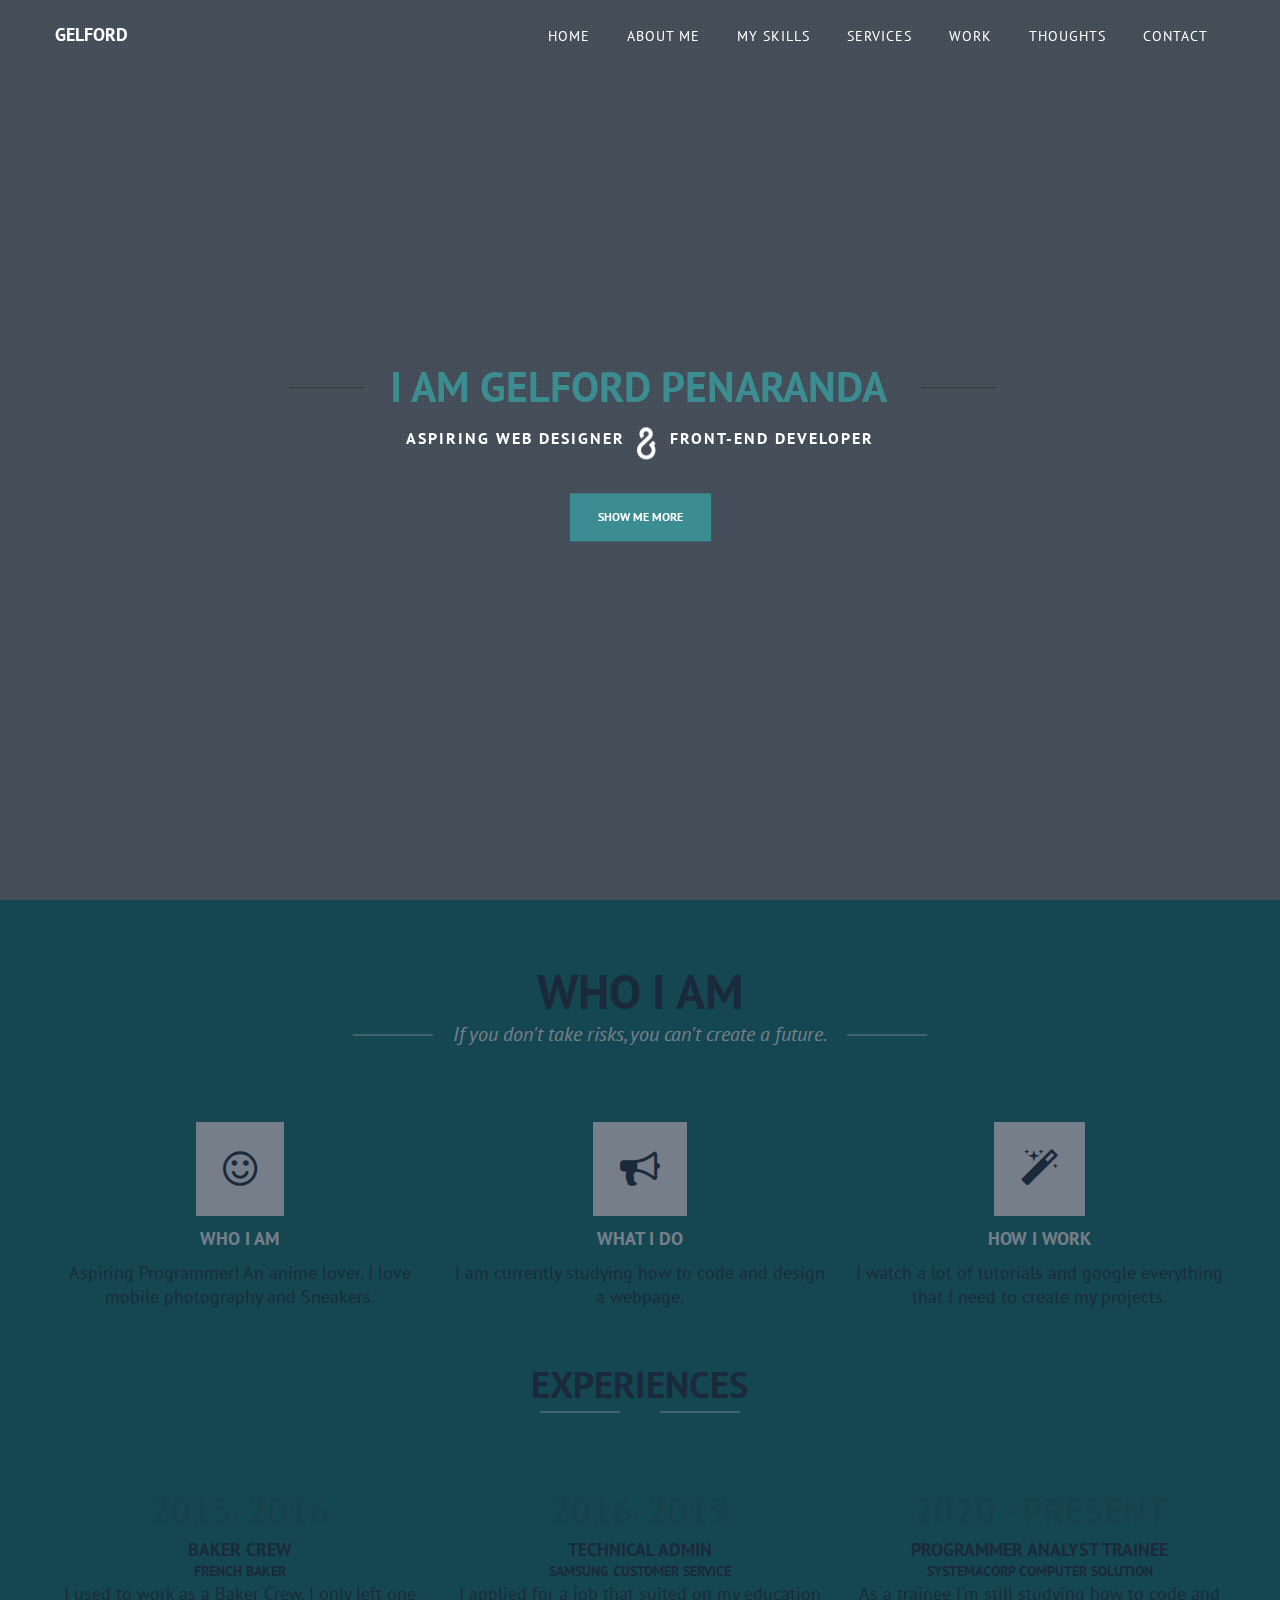
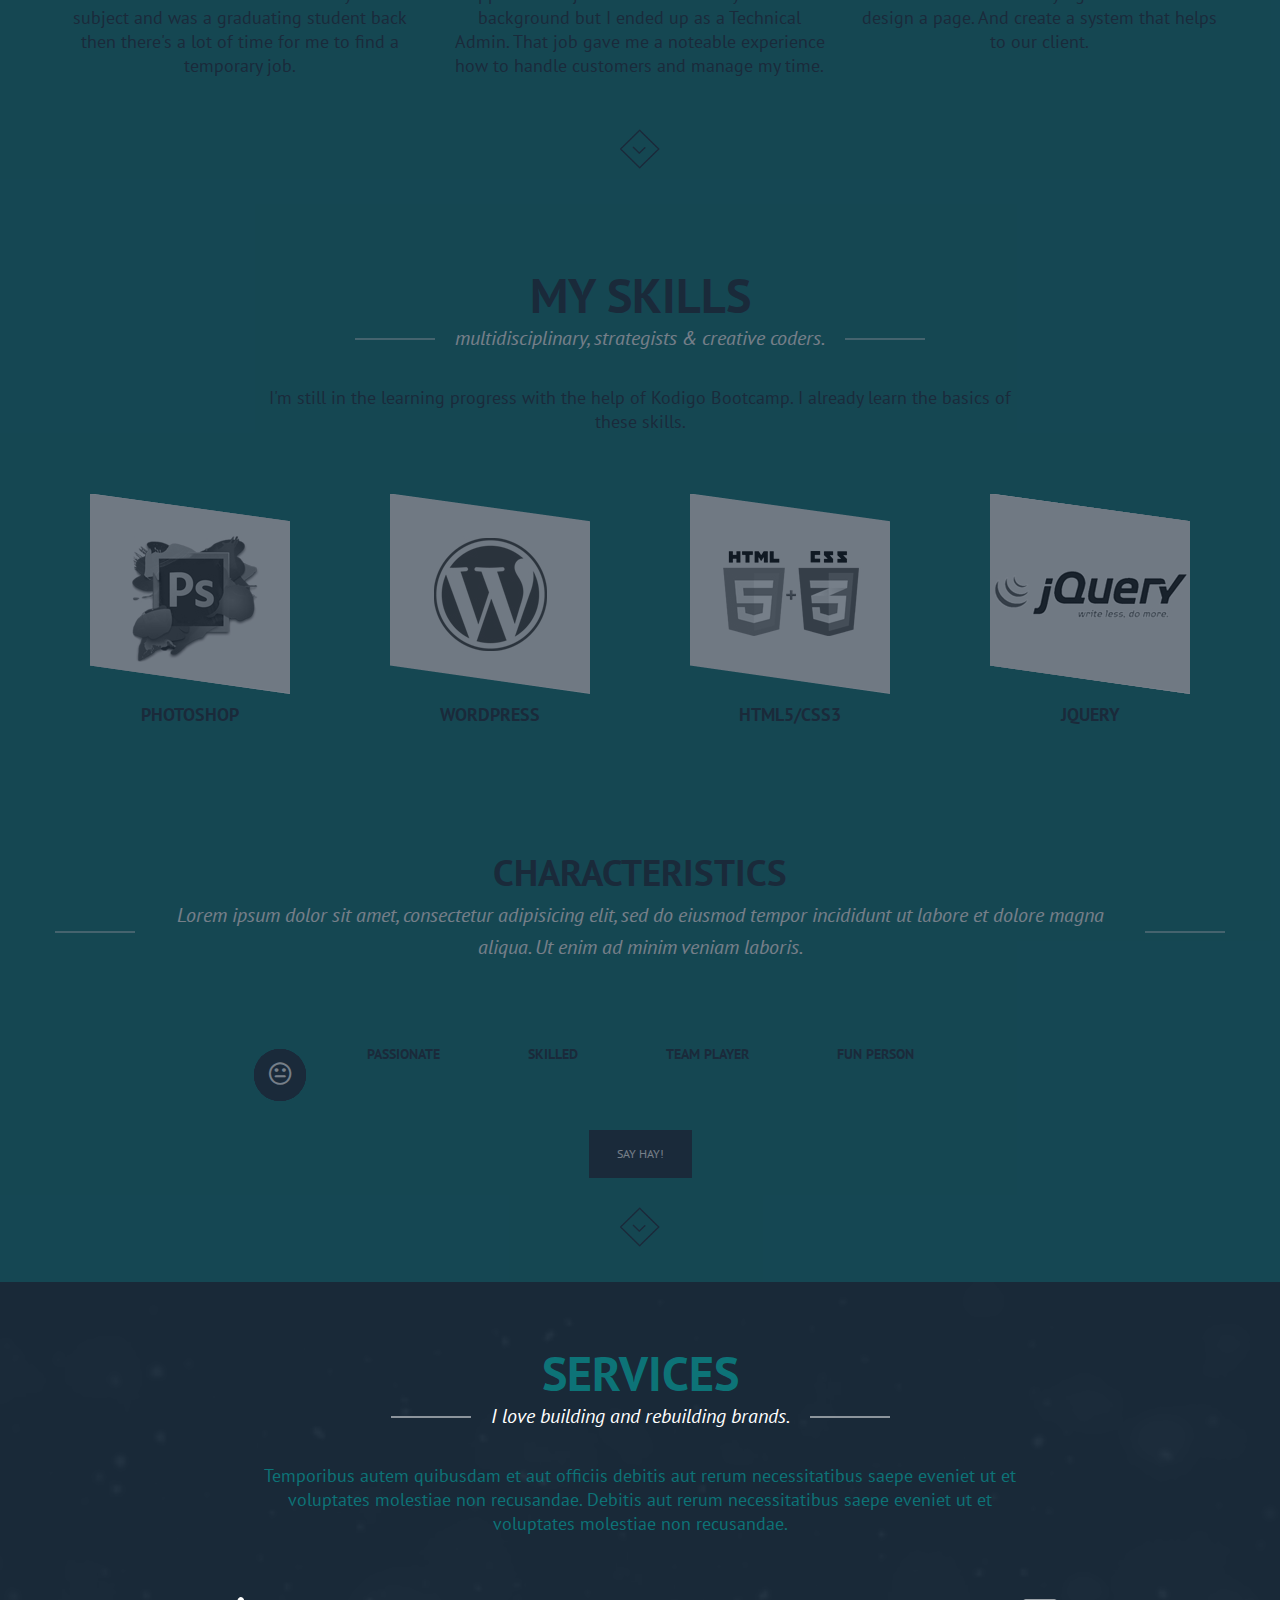
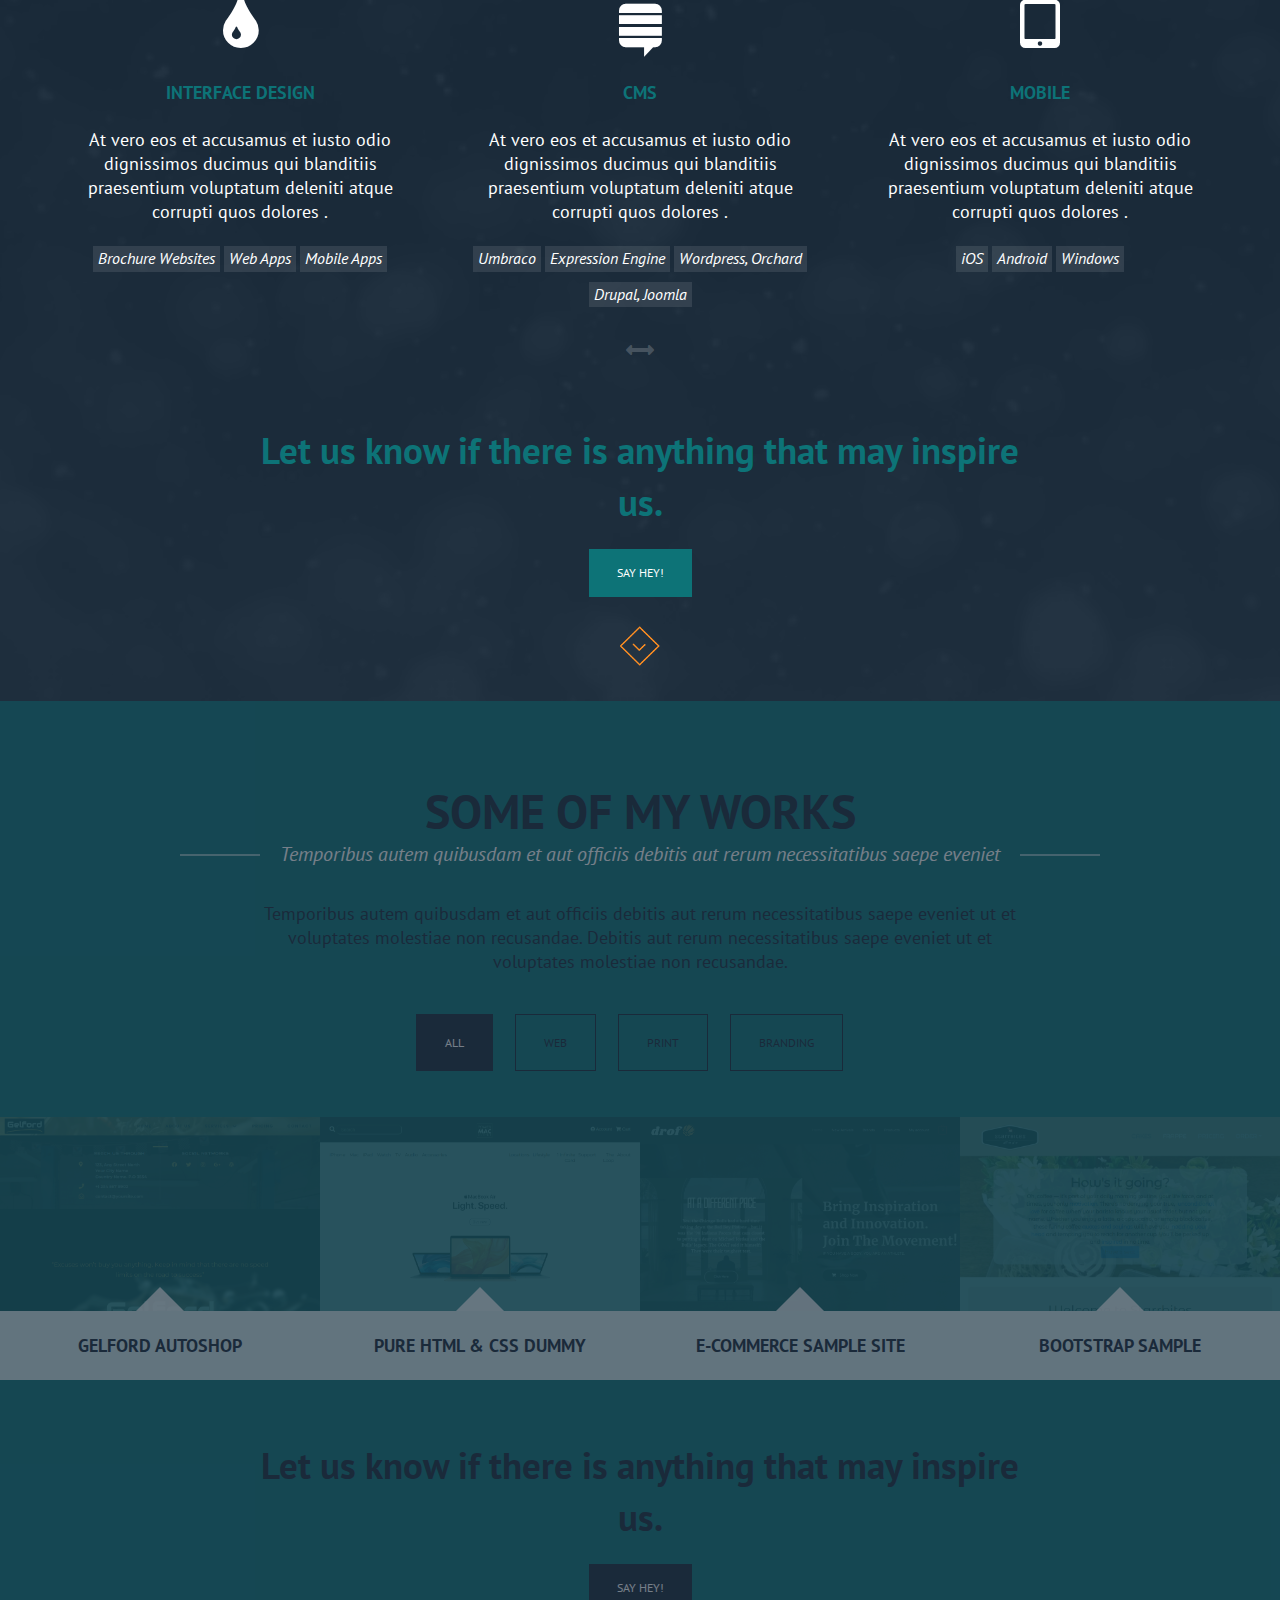
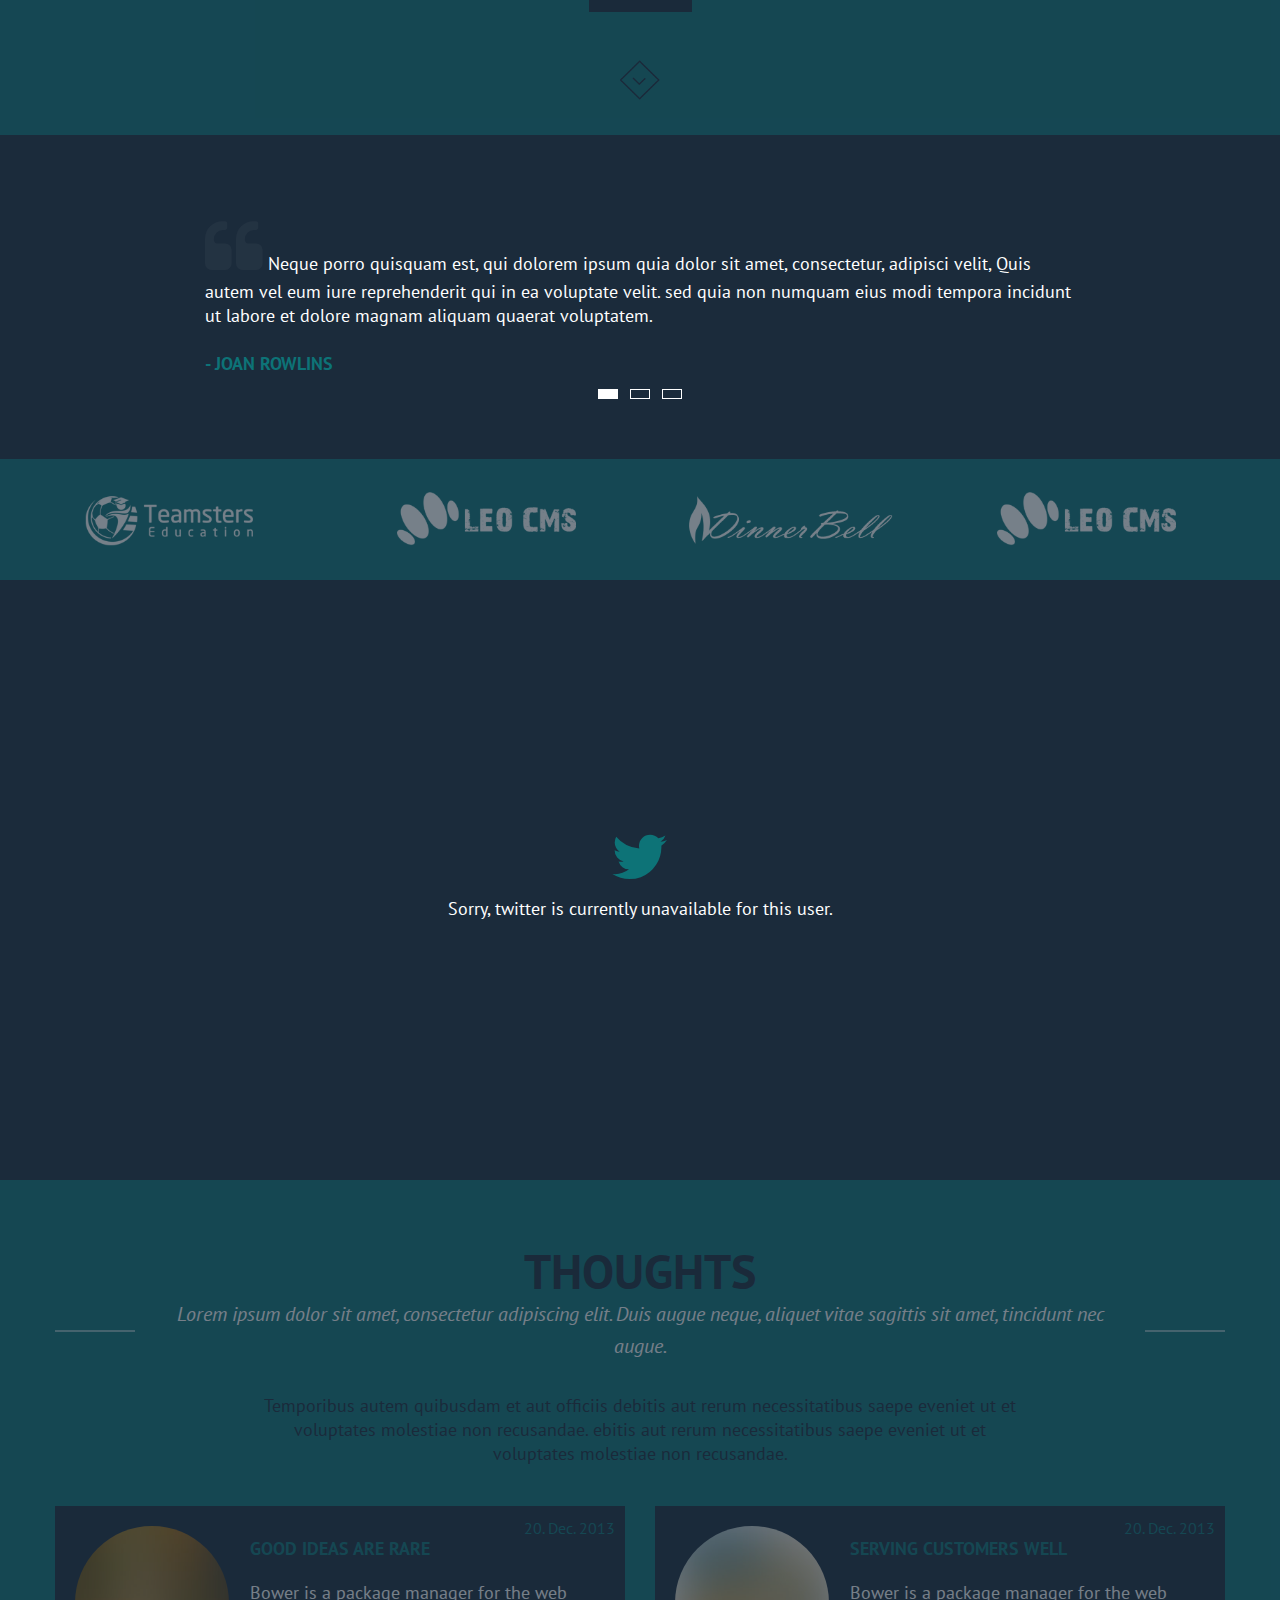
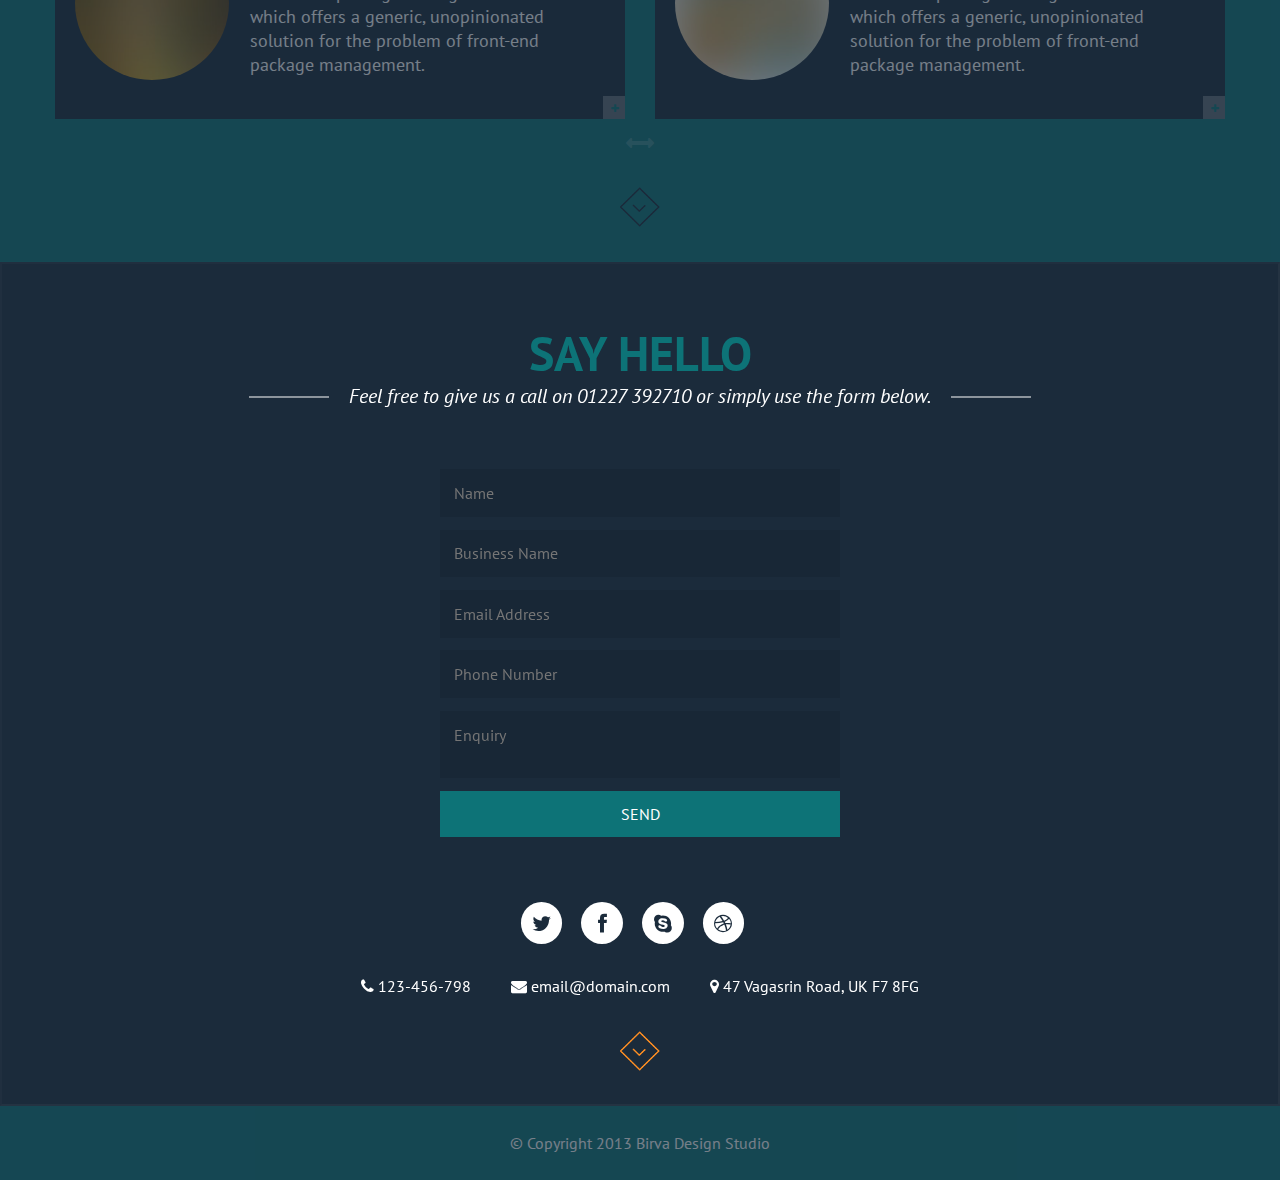
<file: index.html>
<!DOCTYPE html>
<!--[if IE 8]><html class="no-js lt-ie9" lang="en" > <![endif]-->
<!--[if gt IE 8]><!-->
<html class=" js no-touch svg inlinesvg svgclippaths no-ie8compat csstransforms no-csstransforms3d csstransitions" lang="en"><!--<![endif]-->
<head>
	<!-- Metas
	================================================== -->
	<meta http-equiv="content-type" content="text/html; charset=UTF-8"/>
    <meta name="viewport" content="width=device-width,initial-scale=1.0"/>
	<meta name="description" content="Birva - Responsive Multipurpose One Page Theme" />
	<meta name="keywords" content="foundation ,html5,css3,jquery,portfolio,creative,design,personal" />
	<meta name="author" content="" />
	
	<!-- Page Title 
	================================================== -->
	<title>Ford</title>
	
	<!-- Favicon 
	================================================== -->
	<link rel="shortcut icon" href="images/favicon.ico"/>
	
	<!-- Google fonts
	==================================================-->   
	<link href='http://fonts.googleapis.com/css?family=PT+Sans:400,700,400italic,700italic' rel='stylesheet' type='text/css'/>
   
   <!-- Foundation Responsive Library
	================================================== -->
	<link rel="stylesheet" type="text/css" href="css/foundation.css"/>
	
	<!--font-awesome
	================================================== -->
	<link rel="stylesheet" href="css/font-awesome.css"/>
	
	<!-- Plugin CSS 
	================================================== -->    
	<link rel="stylesheet" type="text/css" href="css/prettyPhoto.css"/>
	<link rel="stylesheet" type="text/css" href="css/flexslider.css"/>
	
	<!-- CSS Custom
	================================================== -->    
	<link rel="stylesheet" type="text/css" href="css/style.css"/>

</head>
<body>
<!-- pre loder -->
	<div id="preloader">
        <div id="status">&nbsp;</div><!-- /status -->
    </div>
<!-- End Preloader -->
<!-- =========== * Navigation * =========== -->
<div id="navigation">
	<div class="row">
		<!-- Logo -->
		<div class="large-2 columns">
			<a href="#"><h5 class="text-white logo">GELFORD</h5></a>
		</div>
		<!-- End Logo -->
		<!-- Menu -->
		<div id="mobile-toggle" class="right"><i class="fa fa-th-list"></i></div>
		<div class="large-10 columns">
			<ul id="menu">
				<li><a class="smooth-scroll" href="#home-scroll"><h6>Home</h6></a></li>
				<li><a class="smooth-scroll" href="#about-scroll"><h6>About Me</h6></a></li>
				<li><a class="smooth-scroll" href="#skill-scroll"><h6>My Skills</h6></a></li>
				<li><a class="smooth-scroll" href="#services-scroll"><h6>Services</h6></a></li>
				<li><a class="smooth-scroll" href="#work-scroll"><h6>Work</h6></a></li>
				
				<li><a class="smooth-scroll" href="#blog-scroll"><h6>Thoughts</h6></a></li>				
				<li><a class="smooth-scroll" href="#contact-scroll"><h6>Contact</h6></a></li>				
			</ul>
		</div>
		<!-- Menu -->
	</div>
	
</div><!--end of navigation-->

<!-- =========== * Home Section * =========== -->
<a id="home-scroll"></a>
<!-- Video section -->
<section id="home" class="clearfix">
    <div class="container-video parallax-section parallax-background" >
		<a id="bgndVideo" class="player" data-property="{videoURL:'http://youtu.be/FXVyTxThL8Y',containment:'body',autoPlay:true, mute:true, startAt:10, opacity:1}">My video</a>
			<div class="parallax-overlay parallax-overlay-bg"></div>
            <!-- video holder -->
            <div class="video-holder large-10 large-centered columns text-center" style="opacity: 1;">
            	<div class="banner-title title">							
					<h1 class="fadeInUp"><span class="sideline"></span><span class="banner-text-rotator">I AM GELFORD PENARANDA </span><span class="sideline"></span></h1>
					<h2 class="fadeInUp">aspiring web designer <img src="img/04-and.png" height="32" width="19" alt=""/> front-end developer </h2>
				</div>
				<a class="smooth-scroll" href="#about-scroll">
					<div class="btn">SHOW ME MORE</div>
				</a>
			</div>
			<!-- close video holder -->    													
    </div>
</section>
<!-- close Video section -->

<!-- =========== * About Section * =========== -->
<a id="about-scroll"></a>
<section id="about" class="skin-secondary clearfix" >
	<!-- About Heading-->
	<div class="row">
		<div class="large-12 columns text-center">
			<div class="page-title">
				<h1 id="about-shuffle-latter">Who I am</h1>
				<p class="sub-header">If you don't take risks, you can't create a future.</p>
			</div>
		</div>
	</div>
	<!-- End About Heading-->
	<!-- About Description-->
	<div class="row pad-top">
		<div class="large-4 columns about">
			<i class="fa fa-smile-o"></i>
            <h4 class="about-us-title">Who i am</h4>			
            <p class="about-us-text">Aspiring Programmer! An anime lover. I love mobile photography and Sneakers.</p>	             
        </div>
		
		<div class="large-4 columns about">
			<i class="fa fa-bullhorn"></i>
            <h4 class="about-us-title">What i do</h4>
            <p class="about-us-text">I am currently studying how to code and design a webpage.</p>                    
        </div>
		<div class="large-4 columns about">
			
			<i class="fa fa-magic"></i>
            <h4 class="about-us-title">How i work</h4>
            <p class="about-us-text">I watch a lot of tutorials and google everything that I need to create my projects.</p>                    
        </div>
	</div>
	<!-- End About Description-->
		
	
	<!-- Experiences heading-->
	<div class="row pad-top pad-bottom">
		<div class="large-12 columns text-center">
			<div class="page-title">
				<h2>Experiences</h2>
				<p class="sub-header"></p>
			</div>
		</div>
	</div>
	<!-- end of Experiences heading-->
	<!-- Experiences block -->
	<div class="row pad-bottom experience">
		<div class="large-4 columns text-center">
			<h2 class="ex-year">2015-2016</h2>
			<h4>Baker Crew</h4>
			<h6>French Baker</h6>
			<p> I used to work as a Baker Crew. I only left one subject and was a graduating student back then there's a lot of time for me to find a temporary job.</p>
		</div>
		<div class="large-4 columns text-center">
			<h2 class="ex-year">2016-2019</h2>
			<h4>Technical Admin</h4>
			<h6>Samsung Customer Service</h6>
			<p>I applied for a job that suited on my education background but I ended up as a Technical Admin. That job gave me a noteable experience how to handle customers and manage my time. </p>
		</div>
		<div class="large-4 columns text-center">
			<h2 class="ex-year">2020 - Present</h2>
			<h4>Programmer Analyst Trainee</h4>
			<h6>SystemaCorp Computer Solution</h6>
			<p>As a trainee I'm still studying how to code and design a page. And create a system that helps to our client.</p>
		</div>		
	</div>
	<!-- End of Experiences block -->
	<!-- slide down link -->
	<div class="slide-down-link hidden-xs">
		<a class="smooth-scroll hidden-xs scroll-to-link" href="#skill-scroll"></a>                   
     </div>
	<!-- End slide down link -->		
	
			
</section>
<!--end of About section-->

<!-- =========== * skill Section * =========== -->
<a id="skill-scroll"></a>
<section id="skill" class="skin-secondary clearfix">
	<!--Team section Heading -->
	<div class="row">
		<div class="large-12 columns text-center">
			<div class="page-title">
				<h1 id="team-shuffle-latter">My Skills</h1>
				<p class="sub-header">multidisciplinary, strategists & creative coders.</p>
			</div>
		</div>
	</div>	
	<!-- End Team section Heading -->
	<!-- section Description -->
	<div class="row">
		<div class="large-8 large-centered columns page-description ">
			<p>
				I'm still in the learning progress with the help of Kodigo Bootcamp. I already learn the basics of these skills.
			</p>
		</div>
	</div>
	<!-- End of section Description -->
	<div class="row pad-bottom">
		<!--skill Slider -->
		<div class="team-slider">
		   <div class="skill-block">	
				<!-- skill Front section -->
				<img alt="" src="img/05-skill-01.png"/>
				<h4 class="my-skill-title">Photoshop</h4>
				
				<!-- End skill Front section -->
				<!-- skill hover section -->
				<div class="skill-hover">
					<h4 class="my-skill-title">Photoshop</h4>
					<div class="pieChart" data-bar-width="80" data-percent="80">
						<span>80%</span>
					</div>
					<p class="my-skill-text">Habitasse pulvinar elit tristique eleum auctor placerat sit ut acu uctor. Porttitor eetas sceleque!</p>
				</div>
				<!-- End skill hover section -->
			</div>
			<div class="skill-block">
				<!-- skill Front section -->
				<img alt="" src="img/05-skill-02.png"/>
				<h4 class="my-skill-title">Wordpress</h4>
				
				<!-- End skill Front section -->
				<!-- skill hover section -->
				<div class="skill-hover">
					<h4 class="my-skill-title">Wordpress</h4>
					<div class="pieChart" data-bar-width="80" data-percent="75">
						<span>75%</span>
					</div>
					 <p class="my-skill-text">Habitasse pulvinar elit tristique eleum auctor placerat sit ut acu uctor. Porttitor eetas sceleque!</p>
					 
				</div>
				<!-- End skill hover section -->
			</div>			
			<div class="skill-block">
				<!-- skill Front section -->
				<img alt="" src="img/05-skill-03.png"/>
				<h4 class="my-skill-title">HTML5/CSS3</h4>
				
				<!-- End skill Front section -->
				<!-- skill hover section -->
				<div class="skill-hover">
					<h4 class="my-skill-title">HTML5/CSS3</h4>
					<div class="pieChart" data-bar-width="75" data-percent="88">
						<span>88%</span>
					</div>
					 <p class="my-skill-text">Habitasse pulvinar elit tristique eleum auctor placerat sit ut acu uctor. Porttitor eetas sceleque!</p>
				</div>
				<!-- End skill hover section -->
			</div>	
			 <div class="skill-block">
				<!-- skill Front section -->
				<img alt="" src="img/05-skill-04.png"/>
				<h4 class="my-skill-title">jQuery</h4>
				  
				<!-- End skill Front section -->
				<!-- skill hover section -->
				<div class="skill-hover">
					<h4 class="my-skill-title">jQuery</h4>
				<div class="pieChart" data-bar-width="75" data-percent="70">
						<span>70%</span>
					</div>   
					 <p class="my-skill-text">Habitasse pulvinar elit tristique eleum auctor placerat sit ut acu uctor. Porttitor eetas sceleque!</p>
				</div>
				<!-- End skill hover section -->
			</div>	
			<div class="skill-block">
				<!-- skill Front section -->
				<img alt="" src="img/05-skill-02.png"/>
				<h4 class="my-skill-title">Wordpress</h4>
				
				<!-- End skill Front section -->
				<!-- skill hover section -->
				<div class="skill-hover">
					<h4 class="my-skill-title">Wordpress</h4>
				<div class="pieChart" data-bar-width="75" data-percent="90">
						<span>90%</span>
					</div>   
					
					 <p class="my-skill-text">Habitasse pulvinar elit tristique eleum auctor placerat sit ut acu uctor. Porttitor eetas sceleque!</p>
				</div>
				<!-- End skill hover section -->
			</div>	                
		</div>
		<!-- End skill Slider -->
	</div>
	<!-- join the team Heading-->
	<div class="row pad-top">
		<div class="large-12 columns text-center">
			<div class="page-title">
				<h2>Characteristics</h2>
				<p class="sub-header"> Lorem ipsum dolor sit amet, consectetur adipisicing elit, sed do eiusmod tempor incididunt ut labore et dolore magna aliqua. Ut enim ad minim veniam laboris. </p>
			</div>
		</div>
	</div>
	<div class="row pad-top pad-bottom">
		<div class="large-8 large-centered columns text-center">
			<ul class="careers-links">				
				<li>
					<div class="pieChart" data-bar-width="80" data-percent="100">
						<a title="">
							<span class="careers-circle large">
								<i class="fa fa-heart"></i>
							</span>
						</a>
					</div>
					<h6>Passionate</h6>
				</li>
				<li>
					<div class="pieChart" data-bar-width="80" data-percent="85">
						<a title="">
							<span class="careers-circle large">
								<i class="fa fa-suitcase"></i>
							</span>
						</a>
					</div>
					<h6>Skilled</h6>
				</li>
				<li>
					<div class="pieChart" data-bar-width="80" data-percent="82">
						<a title="">
							<span class="careers-circle large">
								<i class="fa fa-users"></i>
							</span>
						</a>
					</div>
					<h6>Team player</h6>
				</li>
				<li>
					<div class="pieChart" data-bar-width="80" data-percent="75">
						<a title="">
							<span class="careers-circle large">
								<i class="fa fa-meh-o"></i>
							</span>
						</a>
					</div>
					<h6>Fun person</h6>
				</li>			
			</ul>			
			<div class="btn">SAY HAY!</div>
		</div>
	</div>
	<!-- End join the team Heading-->
	
	<!-- Slide down link -->
	<div class="slide-down-link hidden-xs">
		<a class="smooth-scroll hidden-xs scroll-to-link" href="#services-scroll"></a>
	</div>
	<!-- End of Slide down link -->
</section>
<!--end of skill section-->

<!-- =========== * services Section * =========== -->
<a id="services-scroll"></a>
<section id="services" class="skin-primary clearfix">
	<!-- Service section BG image-->
	<div class="service-bg"></div>
	<!-- End of Service section BG image-->
	<!-- Service section HEading-->
	<div class="row">
		<div class="large-12 columns text-center">
			<div class="page-title">
				<h1 id="services-shuffle-latter">Services</h1>
				<p class="sub-header">I love building and rebuilding brands.</p>
			</div>
		</div>
	</div>
	<!-- End of Service section Heading-->
	<!-- section Description -->
	<div class="row">
		<div class="large-8 large-centered columns page-description-second">
			<p>
				Temporibus autem quibusdam et aut officiis debitis aut rerum necessitatibus saepe eveniet ut et voluptates molestiae non recusandae. Debitis aut rerum necessitatibus saepe eveniet ut et voluptates molestiae non recusandae.
			</p>
		</div>
	</div>
	<!-- End of section Description -->
	<!-- service slider -->
	<div class="row service-slider">
		<!--Inidvidual service-->
		<div class="service">
			<div class="service-container text-center">
				<i class="fa fa-tint"></i>				
				<h5>Interface Design</h5>
				<p class="text-white">
					At vero eos et accusamus et iusto odio dignissimos ducimus qui blanditiis praesentium voluptatum deleniti atque corrupti quos dolores .
				</p>
				<ul class="unstyled">
					<li>Brochure Websites</li>
					<li>Web Apps</li>
					<li>Mobile Apps</li>
				</ul>
			</div>
		</div>
		<!--end of inidvidual service-->
		<!--end of inidvidual service-->		
		<div class="service">
			<div class="service-container text-center">
				<i class="fa fa-stack-exchange"></i>
				<h5>CMS</h5>
				<p class="text-white">
					At vero eos et accusamus et iusto odio dignissimos ducimus qui blanditiis praesentium voluptatum deleniti atque corrupti quos dolores .
				</p>
				<ul class="unstyled">
					<li>Umbraco</li>
					<li>Expression Engine</li>
					<li>Wordpress, Orchard</li>
					<li>Drupal, Joomla</li>
				</ul>
			</div>
		</div>
		<!--end of inidvidual service-->		
		<!--inidvidual service-->
		<div class="service">
			<div class="service-container text-center">
				<i class="fa fa-tablet"></i>
				<h5>Mobile</h5>
				<p class="text-white">
					At vero eos et accusamus et iusto odio dignissimos ducimus qui blanditiis praesentium voluptatum deleniti atque corrupti quos dolores .
				</p>
				<ul class="unstyled">
					<li>iOS</li>
					<li>Android</li>
					<li>Windows</li>
				</ul>
			</div>
		</div>
		<!--end of inidvidual service-->		
		<!--inidvidual service-->
		<div class="service">
			<div class="service-container text-center">
				<i class="fa fa-tablet"></i>
				<h5>Brand Creation</h5>
				<p class="text-white">
					At vero eos et accusamus et iusto odio dignissimos ducimus qui blanditiis praesentium voluptatum deleniti atque corrupti quos dolores .
				</p>
				<ul class="unstyled">
					<li>iOS</li>
					<li>Android</li>
					<li>Windows</li>
				</ul>
			</div>
		</div>
		<!--end of inidvidual service-->
	</div>
	<!-- End of service slider -->
	<!-- service section Action button -->
	<div class="row action pad-bottom">
		<div class="large-8 large-centered columns text-center">
			<h2>Let us know if there is anything that may inspire us.</h2>
			<div class="btn">SAY HEY!</div>
		</div>
	</div>
	<!-- End of service section Action button -->	
	<!-- Slide down link -->
	<div class="slide-down-link-secondary hidden-xs">
		<a class="smooth-scroll hidden-xs scroll-to-link" href="#work-scroll"></a>
		
	</div>
	<!-- End of Slide down link -->
</section>
<!--end of Services section-->
<!-- =========== * Work Section * =========== -->
<a id="work-scroll"></a>
<section id="work" class="pad-normal skin-secondary clearfix">
	<!-- Work section Heading-->
	<div class="row">
		<div class="large-12 columns text-center">
			<div class="page-title">
				<h1 id="work-shuffle-latter">Some of my works</h1>
				<p class="sub-header  ">Temporibus autem quibusdam et aut officiis debitis aut rerum necessitatibus saepe eveniet</p>
			</div>
		</div>
	</div>
	<!-- End of Work section Heading-->
	<!-- Work section Description -->
	<div class="row">
		<div class="large-8 large-centered columns page-description ">
			<p>
				Temporibus autem quibusdam et aut officiis debitis aut rerum necessitatibus saepe eveniet ut et voluptates molestiae non recusandae. Debitis aut rerum necessitatibus saepe eveniet ut et voluptates molestiae non recusandae.
			</p>
		</div>
	</div>
	<!-- End of Work section Description -->
	<!-- Work section fullscreen grid -->
	<div class="clearfix">
		<!-- Work Filter option -->
		<div class="row">
			<div class="large-12 columns text-center">
				<ul id="filters" class="cat-list">
				  <li class="filter btn active" data-filter="all">all</li>
				  <li class="filter btn" data-filter="web-design">Web</li>
				  <li class="filter btn" data-filter="ui-design">Print</li>
				  <li class="filter btn" data-filter="branding">Branding</li>
				</ul>
			</div>
		</div>
		<!-- End of Work Filter option -->
		<ul id="portfolio-grid" class="portfolio-row">
			<!-- Individual Work Thumbnail -->
			<li class="project text-center web-design ">
				<section class="portfolio-item">
					<div class="project-img-holder">
						<img alt="Project Image" src="img/Gelford.png" />
						<div class="arrow-holder"><div class="arrow-up"></div></div>
					</div>
					<!-- Work detail file name  -->
					<div class="project-title">
						<h5><a data-project-file="project1.html" href="https://gelfordfallan.com/">Gelford Autoshop</a></h5>
					</div>
				</section>
			</li>
			<!-- Individual Work Thumbnail -->
			<li class="project text-center ui-design ">
				<section class="portfolio-item">
					<div class="project-img-holder">
						<img alt="Project Image" src="img/Powermac.png" />
						<div class="arrow-holder"><div class="arrow-up"></div></div>
					</div>
					<!-- Work detail file name  -->
					<div class="project-title">
						<h5><a data-project-file="project2.html" href="#">PURE HTML & CSS DUMMY</a></h5>
					</div>
				</section>
			</li>
			<!-- Individual Work Thumbnail -->
			<li class="project text-center branding ">
				<section class="portfolio-item">
					<div class="project-img-holder">
						<img alt="Project Image" src="img/shop.png"/>
						<div class="arrow-holder"><div class="arrow-up"></div></div>
					</div>
					<!-- Work detail file name  -->
					<div class="project-title">
						<h5><a href="#" data-project-file="project3.html">E-commerce Sample Site</a></h5>						
					</div>
				</section>
			</li>
			<!-- Individual Work Thumbnail -->
			<li class="project text-center ui-design ">
				<section class="portfolio-item">
					<div class="project-img-holder">
						<img alt="Project Image" src="img/starrbits.png" />
						<div class="arrow-holder"><div class="arrow-up"></div></div>
					</div>
					<!-- Work detail file name  -->
					<div class="project-title">
						<h5><a href="#" data-project-file="project4.html">Bootstrap Sample</a></h5>						
					</div>
				</section>
			</li>
			<!-- Individual Work Thumbnail -->
		
			
		</ul>
	</div>
	<!-- End of Work section fullscreen grid -->
	
	<!-- Ajax work detail loading  -->
	<div id="ajax-container" class="closed-container"></div><!--Important: DO NOT REMOVE-->
	<!-- End of Ajax work detail loading  -->
	
	<!-- work section action button  -->
	<div class="row action pad-bottom">
		<div class="large-8 large-centered columns text-center">
			<h2>Let us know if there is anything that may inspire us.</h2>
			<div class="btn">SAY HEY!</div>
		</div>
	</div>
	<!-- End of work section action button  -->
	<!-- work section slide down link  -->
	<div class="slide-down-link hidden-xs">
		<a class="smooth-scroll hidden-xs scroll-to-link" href="#blog-scroll"></a>
    </div>
	 <!-- end of work section slide down link  -->
	 <!-- Corner image -->
	<div class="full_container">
		<div class="row">
			<div class="corner-work"></div>
		</div>
	</div>
	 <!-- end of Corner image -->
</section>
<!--end of Work section-->
<!-- =========== * testimonial Section * =========== -->
<section id="testimonials" class="skin-primary clearfix">
	<!--slider row-->
	<div class="row pad-large">
		<!-- slider -->
		<div id="testimonials-slider">
			<ul class="slides">
				<li>
					<div class="large-9 large-centered columns">
						<p class="text-white"><i class="testi-icon fa fa-quote-left"></i> 
							Neque porro quisquam est, qui dolorem ipsum quia dolor sit amet, consectetur, adipisci velit, Quis autem vel eum iure reprehenderit qui in ea voluptate velit. sed quia non numquam eius modi tempora incidunt ut labore et dolore magnam aliquam quaerat voluptatem. 
						</p>
						<h5>- Joan Rowlins</h5>
					</div>
				</li>				
				<li>
					<div class="large-9 large-centered columns">
						<p class="text-white"><i class="testi-icon fa fa-quote-left"></i> 
							Ut enim ad minima veniam, quis nostrum exercitationem ullam laboriosam, nisi ut aliquid ex ea commodi consequatur? cum soluta nobis est eligendi optio cumque nihil impedit. Quis autem vel eum iure reprehenderit qui in ea voluptate velit.
						</p>
						<h5>- Mark Simkin</h5>
					</div>
				</li>				
				<li>
					<div class="large-9 large-centered columns">
						<p class="text-white"><i class="testi-icon fa fa-quote-left"></i> 
							Et harum quidem rerum facilis est et expedita distinctio. Nam libero tempore, cum soluta nobis est eligendi optio cumque nihil impedit quo minus id quod maxime placeat facere possimus, omnis voluptas labore et dolore magnam aliquam quaerat voluptatem. .
						</p>
						<h5>- Amy Brentman</h5>
					</div>
				</li>
			</ul>
		</div>
		<!-- End slider -->
	</div>
	<!--end of slider row-->
	<!-- Client slider -->	
	<div id="clients" class="skin-secondary">
		<div class="row client-slider">
			<div class="client-logo">
				<img alt="Client Logo" src="img/18-clientlogo.png" />
			</div>			
			<div class="client-logo">
				<img alt="Client Logo" src="img/19-clientlogo.png" />
			</div>			
			<div class="client-logo">
				<img alt="Client Logo" src="img/20-clientlogo.png" />
			</div>			
			<div class="client-logo">
				<img alt="Client Logo" src="img/19-clientlogo.png" />
			</div>			<div class="client-logo">
				<img alt="Client Logo" src="img/18-clientlogo.png" />
			</div>			
			<div class="client-logo">
				<img alt="Client Logo" src="img/20-clientlogo.png" />
			</div>
		</div>
	
	</div>
	<!--end of clients-->

	<!-- Twitter live feed section -->
	<div id="parallax1" class="parallax clearfix">
		<!-- section background -->
		<div class="twitter-teaser-bg parallax-bg"></div>
		<div class="info-container">
			<div class="info">
				<div class="row">
					<div class="large-8 large-centered columns livet">
						<div class="twitter_author"><a href="https://twitter.com/envato" target="_blank"><i class="fa fa-twitter"></i></a></div>
						<!-- Twitter load : important do not remove -->
						<div id="tweets">
						</div>
						<!-- End of Twitter load -->
					</div>
				</div>
			</div>
		</div>
	</div>
	
	<!-- End of Twitter live feed section -->
</section>
<!--end of Testimonials section-->

<!-- =========== * blog Section * =========== -->
<a id="blog-scroll"></a>
<section id="blog" class="skin-secondary clearfix">
	<!--blog section Heading -->
	<div class="row">
		<div class="large-12 columns text-center">
			<div class="page-title">
				<h1 id="blog-shuffle-latter">Thoughts</h1>
				<p class="sub-header">Lorem ipsum dolor sit amet, consectetur adipiscing elit. Duis augue neque, aliquet vitae sagittis sit amet, tincidunt nec augue.</p>
			</div>
		</div>
	</div>
	<!-- End of blog section Heading -->
	<!--blog section Description -->
	<div class="row">
		<div class="large-8 large-centered columns page-description">
			<p>
				Temporibus autem quibusdam et aut officiis debitis aut rerum necessitatibus saepe eveniet ut et voluptates molestiae non recusandae. ebitis aut rerum necessitatibus saepe eveniet ut et voluptates molestiae non recusandae.
			</p>
		</div>
	</div>
	<!-- end of blog section Description -->
	<!--blog slider -->
	<div class="row pad-bottom blog-slider">
		<!-- Individual blog -->
		<div class="columns">
			<a href="#">
				<div class="rectangle">
					<div class="post-date date"><p>20. Dec. 2013</p></div>
					<div class="blog-circle-img"><img src="img/24-blog-img.jpg" alt=""/></div>
					<div class="blogpost-description">
						<h4>Good ideas are rare</h4>
						<p>Bower is a package manager for the web which offers a generic, unopinionated solution for the problem of front-end package management.</p>
					</div>
					<div class="plus-container">
						<div class="fonticon fonticon-plus"></div>
					</div>
				</div>
			</a>
		</div>
		<!-- End of Individual blog -->
		<!-- Individual blog -->
		<div class="columns">
			<a href="#">
				<div class="rectangle">
					<div class="post-date date"><p>20. Dec. 2013</p></div>
					<div class="blog-circle-img"><img src="img/23-blog-img.jpg" alt=""/></div>
					<div class="blogpost-description">
						<h4>Serving customers well</h4>
						<p>Bower is a package manager for the web which offers a generic, unopinionated solution for the problem of front-end package management.</p>
					</div>
					<div class="plus-container">
						<div class="fonticon fonticon-plus"></div>
					</div>
				</div>
			</a>
		</div>
		<!-- End of Individual blog -->
		<!-- Individual blog -->
		<div class="columns">
			<a href="#">
				<div class="rectangle">
					<div class="post-date date"><p>20. Dec. 2013</p></div>
					<div class="blog-circle-img"><img src="img/24-blog-img.jpg" alt=""/></div>
					<div class="blogpost-description">
						<h4>Serving customers well</h4>
						<p>Bower is a package manager for the web which offers a generic, unopinionated solution for the problem of front-end package management.</p>
					</div>
					<div class="plus-container">
						<div class="fonticon fonticon-plus"></div>
					</div>
				</div>
			</a>
		</div>
		<!-- End of Individual blog -->
	</div>
	<!-- End of blog slider -->	
	<!-- slide down link  -->
	<div class="slide-down-link hidden-xs">
		<a class="smooth-scroll hidden-xs scroll-to-link" href="#contact-scroll"></a>
    </div>
	<!-- End of slide down link  -->
</section>
<!--end of blog post section-->

<!-- =========== * Contact Section * =========== -->
<a id="contact-scroll"></a>
<section id="contact" class="skin-primary clearfix">
	<!-- BG google map iframe -->
   <iframe src="https://www.google.com/maps?t=m&amp;ie=UTF8&amp;ll=51.528642,-0.101599&amp;spn=0.819329,2.113495&amp;z=10&amp;output=embed"></iframe>
	<!-- End of BG google map iframe -->
	<div id="contact-holder">
		<!-- Contact section heading -->
		<div class="row">
			<div class="large-12 columns text-center">
				<div class="page-title">
					<h1 id="contact-shuffle-latter">Say hello</h1>
					<p class="sub-header  ">Feel free to give us a call on 01227 392710 or simply use the form below.</p>
				</div>
			</div>
		</div>
		<!-- end of Contact section heading -->
		<!-- Contact form -->
		<div id="contact-form" class="row">
			<div class="large-8 large-centered columns">
				<form action="email.php" method="POST" class="ajax-form js-ajax-form">
					<ul class="unstyled">
						<li>
							<label class="lbl-form" for="name">Name</label>
							<input id="name" name="name" placeholder="Name" required="" type="text">
						</li>
						<li>
							<label class="lbl-form" for="business-name">Business Name</label>
							<input id="business-name" name="business-name" placeholder="Business Name" type="text">
						</li>
						<li>
							<label class="lbl-form" for="email">Email Address</label>
							<input id="email" name="email" placeholder="Email Address" required="" type="email">
						</li>
						<li>
							<label class="lbl-form" for="phone">Phone Number</label>
							<input id="phone" name="phone" placeholder="Phone Number" type="tel">
						</li>
						<li>
							<label class="lbl-form" for="enquiry">Enquiry</label>
							<textarea id="enquiry" name="enquiry" placeholder="Enquiry" required=""></textarea>
						</li>
					</ul>
					<button type="submit">SEND</button>
				</form>
			</div>
		</div>
		<!-- End of Contact form -->
		<!-- Social link and contact info -->
		<div class="row">
			<div class="large-8 large-centered columns text-center">
				<ul class="social-links">
					<li>
						<a href="#" target="_blank" title="Twitter">
							<span class="icon-circle large">
								<i class="fa fa-twitter"></i>
							</span>
						</a>
					</li>
					<li>
						<a href="#" target="_blank" title="facebook">
							<span class="icon-circle large">
								<i class="fa fa-facebook"></i>
							</span>
						</a>
					</li>
					<li>
						<a href="#" target="_blank" title="skype">
							<span class="icon-circle large">
								<i class="fa fa-skype"></i>
							</span>
						</a>
					</li>
					<li>
						<a href="#" target="_blank" title="dribbble">
							<span class="icon-circle large">
								<i class="fa fa-dribbble"></i>
							</span>
						</a>
					</li>			
				</ul>
			</div>
			<div class="large-10 large-centered columns text-center pad-bottom">
				<div class="contact-info center-text">
				  <ul>
					<li><i class="fa fa-phone"></i> 123-456-798</li>
					<li><i class="fa fa-envelope"></i> email@domain.com</li>
					<li><i class="fa fa-map-marker"></i> 47 Vagasrin Road, UK F7 8FG</li>
				  </ul>
				</div>
			</div>
		</div>
		<!-- Social link and contact info -->		
	</div><!--end of contact-holder-->
	<!-- slide top link  -->
	<div class="slide-down-link-secondary hidden-xs">
		<a class="smooth-scroll hidden-xs scroll-to-link" href="#home-scroll"></a>
    </div>
	 <!-- end of slide top link  -->
</section>
<!--end of Contact section-->
<!-- Footer  -->
<footer class="footer skin-secondary clearfix">
		<div class="row">
			<div class="large-12 columns text-center">
				<p class="text-white copy-text">&copy; Copyright 2013 Birva Design Studio</p>
			</div>
		</div>
</footer>
<!-- End of Footer  -->
<!--============================================================-->
<!-- jquery plugin and custom script -->

<script src="js/custom.modernizr.js"></script>
<script src="js/jquery-1.10.2.min.js" type="text/javascript"></script>
<script src="js/foundation.min.js"></script>
<script src="js/device.min.js"></script>
<script src="js/jquery.mb.YTPlayer.js"></script>
<script src="js/jquery.prettyPhoto.js"></script>
<script type="text/javascript" src="js/jquery.mixitup.min.js"></script>
<script src="js/jquery.flexslider-min.js"></script>
<script src="js/smooth-scroll.js"></script>
<script src="js/inview.js"></script>
<script src="js/jquery.easypiechart.min.js"></script>
<script src="js/jquery.appear.js"></script>
<script src="js/owl.carousel.min.js"></script>
<script type="text/javascript" src="js/tweetable.jquery.js"></script>
<script type="text/javascript" src="js/jquery.timeago.js"></script>
<script src="js/jquery.parallax-1.1.3.js"></script>
<script src="js/parallaxInit.js"></script>
<script src="js/jquery.shuffleLetters.js"></script>
<script src="js/scripts.js"></script>
<script>
$(document).foundation();
</script>
</body></html>
</file>
<file: css/prettyPhoto.css>
/* ------------------------------------------------------------------------
	This you can edit.
------------------------------------------------------------------------- */

	/* ----------------------------------
		Default Theme
	----------------------------------- */

	div.pp_default .pp_top,
	div.pp_default .pp_top .pp_middle,
	div.pp_default .pp_top .pp_left,
	div.pp_default .pp_top .pp_right,
	div.pp_default .pp_bottom,
	div.pp_default .pp_bottom .pp_left,
	div.pp_default .pp_bottom .pp_middle,
	div.pp_default .pp_bottom .pp_right { height: 13px; }
	
	div.pp_default .pp_top .pp_left { background: url(../img/prettyPhoto/default/sprite.png) -78px -93px no-repeat; } /* Top left corner */
	div.pp_default .pp_top .pp_middle { background: url(../img/prettyPhoto/default/sprite_x.png) top left repeat-x; } /* Top pattern/color */
	div.pp_default .pp_top .pp_right { background: url(../img/prettyPhoto/default/sprite.png) -112px -93px no-repeat; } /* Top right corner */
	
	div.pp_default .pp_content .ppt { color: #f8f8f8; }
	div.pp_default .pp_content_container .pp_left { background: url(../img/prettyPhoto/default/sprite_y.png) -7px 0 repeat-y; padding-left: 13px; }
	div.pp_default .pp_content_container .pp_right { background: url(../img/prettyPhoto/default/sprite_y.png) top right repeat-y; padding-right: 13px; }
	div.pp_default .pp_content { background-color: #fff; } /* Content background */
	div.pp_default .pp_next:hover { background: url(../img/prettyPhoto/default/sprite_next.png) center right  no-repeat; cursor: pointer; } /* Next button */
	div.pp_default .pp_previous:hover { background: url(../img/prettyPhoto/default/sprite_prev.png) center left no-repeat; cursor: pointer; } /* Previous button */
	div.pp_default .pp_expand { background: url(../img/prettyPhoto/default/sprite.png) 0 -29px no-repeat; cursor: pointer; width: 28px; height: 28px; } /* Expand button */
	div.pp_default .pp_expand:hover { background: url(../img/prettyPhoto/default/sprite.png) 0 -56px no-repeat; cursor: pointer; } /* Expand button hover */
	div.pp_default .pp_contract { background: url(../img/prettyPhoto/default/sprite.png) 0 -84px no-repeat; cursor: pointer; width: 28px; height: 28px; } /* Contract button */
	div.pp_default .pp_contract:hover { background: url(../img/prettyPhoto/default/sprite.png) 0 -113px no-repeat; cursor: pointer; } /* Contract button hover */
	div.pp_default .pp_close { width: 30px; height: 30px; background: url(../img/prettyPhoto/default/sprite.png) 2px 1px no-repeat; cursor: pointer; } /* Close button */
	div.pp_default #pp_full_res .pp_inline { color: #000; } 
	div.pp_default .pp_gallery ul li a { background: url(../img/prettyPhoto/default/default_thumb.png) center center #f8f8f8; border:1px solid #aaa; }
	div.pp_default .pp_gallery ul li a:hover,
	div.pp_default .pp_gallery ul li.selected a { border-color: #fff; }
	div.pp_default .pp_social { margin-top: 7px; }

	div.pp_default .pp_gallery a.pp_arrow_previous,
	div.pp_default .pp_gallery a.pp_arrow_next { position: static; left: auto; }
	div.pp_default .pp_nav .pp_play,
	div.pp_default .pp_nav .pp_pause { background: url(../img/prettyPhoto/default/sprite.png) -51px 1px no-repeat; height:30px; width:30px; }
	div.pp_default .pp_nav .pp_pause { background-position: -51px -29px; }
	div.pp_default .pp_details { position: relative; }
	div.pp_default a.pp_arrow_previous,
	div.pp_default a.pp_arrow_next { background: url(../img/prettyPhoto/default/sprite.png) -31px -3px no-repeat; height: 20px; margin: 4px 0 0 0; width: 20px; }
	div.pp_default a.pp_arrow_next { left: 52px; background-position: -82px -3px; } /* The next arrow in the bottom nav */
	div.pp_default .pp_content_container .pp_details { margin-top: 5px; }
	div.pp_default .pp_nav { clear: none; height: 30px; width: 110px; position: relative; }
	div.pp_default .pp_nav .currentTextHolder{ font-family: Georgia; font-style: italic; color:#999; font-size: 11px; left: 75px; line-height: 25px; margin: 0; padding: 0 0 0 10px; position: absolute; top: 2px; }
	
	div.pp_default .pp_close:hover, div.pp_default .pp_nav .pp_play:hover, div.pp_default .pp_nav .pp_pause:hover, div.pp_default .pp_arrow_next:hover, div.pp_default .pp_arrow_previous:hover { opacity:0.7; }

	div.pp_default .pp_description{ font-size: 11px; font-weight: bold; line-height: 14px; margin: 5px 50px 5px 0; }

	div.pp_default .pp_bottom .pp_left { background: url(../img/prettyPhoto/default/sprite.png) -78px -127px no-repeat; } /* Bottom left corner */
	div.pp_default .pp_bottom .pp_middle { background: url(../img/prettyPhoto/default/sprite_x.png) bottom left repeat-x; } /* Bottom pattern/color */
	div.pp_default .pp_bottom .pp_right { background: url(../img/prettyPhoto/default/sprite.png) -112px -127px no-repeat; } /* Bottom right corner */

	div.pp_default .pp_loaderIcon { background: url(../img/prettyPhoto/default/loader.gif) center center no-repeat; } /* Loader icon */

/* ------------------------------------------------------------------------
	DO NOT CHANGE
------------------------------------------------------------------------- */

	div.pp_pic_holder a:focus { outline:none; }

	div.pp_overlay {
		background: #000;
		display: none;
		left: 0;
		position: absolute;
		top: 0;
		width: 100%;
		z-index: 9500;
	}
	
	div.pp_pic_holder {
		display: none;
		position: absolute;
		width: 100px;
		z-index: 10000;
	}

		
		.pp_top {
			height: 20px;
			position: relative;
		}
			* html .pp_top { padding: 0 20px; }
		
			.pp_top .pp_left {
				height: 20px;
				left: 0;
				position: absolute;
				width: 20px;
			}
			.pp_top .pp_middle {
				height: 20px;
				left: 20px;
				position: absolute;
				right: 20px;
			}
				* html .pp_top .pp_middle {
					left: 0;
					position: static;
				}
			
			.pp_top .pp_right {
				height: 20px;
				left: auto;
				position: absolute;
				right: 0;
				top: 0;
				width: 20px;
			}
		
		.pp_content { height: 40px; min-width: 40px; }
		* html .pp_content { width: 40px; }
		
		.pp_fade { display: none; }
		
		.pp_content_container {
			position: relative;
			text-align: left;
			width: 100%;
		}
		
			.pp_content_container .pp_left { padding-left: 20px; }
			.pp_content_container .pp_right { padding-right: 20px; }
		
			.pp_content_container .pp_details {
				float: left;
				margin: 10px 0 2px 0;
			}
				.pp_description {
					display: none;
					margin: 0;
				}
				
				.pp_social { float: left; margin: 0; }
				.pp_social .facebook { float: left; margin-left: 5px; width: 55px; overflow: hidden; }
				.pp_social .twitter { float: left; }
				
				.pp_nav {
					clear: right;
					float: left;
					margin: 3px 10px 0 0;
				}
				
					.pp_nav p {
						float: left;
						margin: 2px 4px;
						white-space: nowrap;
					}
					
					.pp_nav .pp_play,
					.pp_nav .pp_pause {
						float: left;
						margin-right: 4px;
						text-indent: -10000px;
					}
				
					a.pp_arrow_previous,
					a.pp_arrow_next {
						display: block;
						float: left;
						height: 15px;
						margin-top: 3px;
						overflow: hidden;
						text-indent: -10000px;
						width: 14px;
					}
		
		.pp_hoverContainer {
			position: absolute;
			top: 0;
			width: 100%;
			z-index: 2000;
		}
		
		.pp_gallery {
			display: none;
			left: 50%;
			margin-top: -50px;
			position: absolute;
			z-index: 10000;
		}
		
			.pp_gallery div {
				float: left;
				overflow: hidden;
				position: relative;
			}
			
			.pp_gallery ul {
				float: left;
				height: 35px;
				margin: 0 0 0 5px;
				padding: 0;
				position: relative;
				white-space: nowrap;
			}
			
			.pp_gallery ul a {
				border: 1px #000 solid;
				border: 1px rgba(0,0,0,0.5) solid;
				display: block;
				float: left;
				height: 33px;
				overflow: hidden;
			}
			
			.pp_gallery ul a:hover,
			.pp_gallery li.selected a { border-color: #fff; }
			
			.pp_gallery ul a img { border: 0; }
			
			.pp_gallery li {
				display: block;
				float: left;
				margin: 0 5px 0 0;
				padding: 0;
			}
			
			.pp_gallery li.default a {
				background: url(../img/prettyPhoto/facebook/default_thumbnail.gif) 0 0 no-repeat;
				display: block;
				height: 33px;
				width: 50px;
			}
			
			.pp_gallery li.default a img { display: none; }
			
			.pp_gallery .pp_arrow_previous,
			.pp_gallery .pp_arrow_next {
				margin-top: 7px !important;
			}
		
		a.pp_next {
			background: url(../img/prettyPhoto/light_rounded/btnNext.png) 10000px 10000px no-repeat;
			display: block;
			float: right;
			height: 100%;
			text-indent: -10000px;
			width: 49%;
		}
			
		a.pp_previous {
			background: url(../img/prettyPhoto/light_rounded/btnNext.png) 10000px 10000px no-repeat;
			display: block;
			float: left;
			height: 100%;
			text-indent: -10000px;
			width: 49%;
		}
		
		a.pp_expand,
		a.pp_contract {
			cursor: pointer;
			display: none;
			height: 20px;	
			position: absolute;
			right: 30px;
			text-indent: -10000px;
			top: 10px;
			width: 20px;
			z-index: 20000;
		}
			
		a.pp_close {
			position: absolute; right: 0; top: 0; 
			display: block;
			line-height:22px;
			text-indent: -10000px;
		}
		
		.pp_bottom {
			height: 20px;
			position: relative;
		}
			* html .pp_bottom { padding: 0 20px; }
			
			.pp_bottom .pp_left {
				height: 20px;
				left: 0;
				position: absolute;
				width: 20px;
			}
			.pp_bottom .pp_middle {
				height: 20px;
				left: 20px;
				position: absolute;
				right: 20px;
			}
				* html .pp_bottom .pp_middle {
					left: 0;
					position: static;
				}
				
			.pp_bottom .pp_right {
				height: 20px;
				left: auto;
				position: absolute;
				right: 0;
				top: 0;
				width: 20px;
			}
		
		.pp_loaderIcon {
			display: block;
			height: 24px;
			left: 50%;
			margin: -12px 0 0 -12px;
			position: absolute;
			top: 50%;
			width: 24px;
		}
		
		#pp_full_res {
			line-height: 1 !important;
		}
		
			#pp_full_res .pp_inline {
				text-align: left;
			}
			
				#pp_full_res .pp_inline p { margin: 0 0 15px 0; }
	
		div.ppt {
			color: #fff;
			display: none;
			font-size: 17px;
			margin: 0 0 5px 15px;
			z-index: 9999;
		}
</file>
<file: css/style.css>
/***** GENERAL & PSEUDO CLASSES *****/
body{ -webkit-font-smoothing: antialiased;background:#1B2B3B;width:100%;
}
p{font-size: 18px;line-height: 24px;color:#1B2B3B;}
input{ -webkit-appearance: none; }
input:focus{ outline: none; }
.border-bottom{ border-bottom: 2px solid #fff; height: 32px; }
.nopad{ padding: 0px; }
.pad-normal{ padding-top: 83px; padding-bottom:0px; }
.pad-large{ padding-top: 83px; padding-bottom: 83px; }
.pad-top{ padding-top: 40px; }
.pad-bottom{ padding-bottom: 40px; }
.clearfix:before,
.clearfix:after {
  display: table;
  content: " ";
}

.clearfix:after {
  clear: both;
}
.unstyled {
    list-style-type: none;
    margin: 0;
    padding: 0;
}


/* Preloader */
#preloader {background-color: #FFFFFF;bottom: 0;left: 0;position: fixed;right: 0;top: 0;z-index: 2147483647;}
#status {background-image: url("../img/01-Preloader.GIF");background-position: center center;background-repeat: no-repeat;height:50px;
left: 50%;top: 50%;position: absolute;width:50px;margin: -25px 0 0 -25px;}
/*end loading style */

/*** TYPOG  1B2B3B - blue 0d7377 - yellow***/

/*=========================================================================================
===========================================================================================*/

/*** COMMON ELEMENTS ***/
.parallax-content_footer {
    bottom: 0;
    height: 145px;
    margin-bottom: -143px;
    position: absolute;
    width: 100%;
    z-index: 2;
	max-width:100% !important;
	display:block;
}
.parallax-content_header {
    height: 145px;
    position: absolute;
    top: -143px;
    width: 100%;
	max-width:100% !important;
	display:block;
	z-index:2;
}
.text-white{ color: #fff; }
.skin-primary {background:#1B2B3B;-webkit-transition: all 2.5s;transition: all 2.5s;-moz-transition: all 2.5s;-o-transition:all 2.5s;}
.primary-text-color{color:#0d7377 !important;}
.skin-secondary {background:#0d7377;-webkit-transition: all 2.5s; transition: all 2.5s;-moz-transition: all 2.5s;-o-transition:all 2.5s;	}
.opacity-down {opacity:.4;-webkit-opacity: 0.4;-moz-opacity: 0.4;}
.secondary-text-color{color:#1B2B3B !important;}
.visible-section{opacity:1;-webkit-opacity:1;-moz-opacity:1;-webkit-transition: all 2.5s; transition: all 2.5s; 	-moz-transition: all 2.5s;-o-transition:all 2.5s;}
.skin-secondary h1, .skin-secondary h2, .skin-secondary h3, .skin-secondary h4, .skin-secondary h5, .skin-secondary h6, .skin-secondary a{
color:#1B2B3B;font-weight:900}
.skin-primary h1, .skin-primary h2, .skin-primary h3, .skin-primary h4, .skin-primary h5, .skin-primary h6, .skin-primary a{
color:#0d7377;font-weight:900}
h1, h2, h3, h4, h5, h6, a{
font-weight:900;}
.btn{padding: 18px 28px 18px 28px;display: inline-block;font-size: 12px;cursor: pointer;
	-webkit-transition: all 0.2s ease-out 0s;
  -moz-transition: all 0.2s ease-out 0s;
  -o-transition:  all 0.2s ease-out 0s;
  transition: all 0.2s ease-out 0s;}
.btn:hover{
-webkit-transition: all 0.2s ease-out 0s;
  -moz-transition: all 0.2s ease-out 0s;
  -o-transition:  all 0.2s ease-out 0s;
  transition: all 0.2s ease-out 0s;
}
.skin-primary  .btn{background: #0d7377;color: #fff;}
.skin-primary  .btn:hover{background:#fff;color: #1B2B3B;}
.skin-secondary .btn{background: #1B2B3B;color: #fff;}
.skin-secondary .btn:hover{background:#fff;color: #1B2B3B;}

.page-title{ display:block; }
.page-title h1{display:block; font-size: 48px;line-height: 54px;font-weight:900;}
.page-title h3{padding: 7px 22px 7px 22px;}

.page-description ,.page-description-second{ text-align: center; margin-bottom: 40px; }
.page-description  p,.page-description-second p{ margin-bottom: 0px; font-size: 18px; line-height:24px;}
.page-description  p{color:#1B2B3B;}
.page-description-second p{color:#0d7377}

.sub-header:before {left: 0;}
.sub-header:before, .sub-header:after {border-bottom: 0.1em solid rgba(255, 255, 255, 0.5); content: ""; display: inline-block;
    position: absolute;top: 50%; width: 4em;}
.sub-header:after {right: 0;}
.sub-header {font-size: 20px;font-style: italic; font-weight: 500;line-height: 32px;
    text-align: center;text-transform: none;}
.sub-header {clear:both;display: inline-block;padding: 0 5em;margin-bottom: 1.6em;position: relative;color:#fff;}
@media only screen and (min-width: 480px) and (max-width: 767px) {
    .sub-header { padding: 0 2em;}
	.sub-header:before, .sub-header:after { width: 2em;}
}
@media only screen and (max-width: 479px) {
	.sub-header { padding: 0 1em;}
	.sub-header:before, .sub-header:after { width: 1em;}
}

/* common style for parallax background */
.parallax {color: #FFFFFF;height: 600px;overflow: hidden;position: relative;width: 100%;z-index: 0;}
.parallax-bg{width: 100%;height: 100%;position: absolute;background-attachment: fixed;background-position: center top;background-repeat: repeat-y;
 background-size: cover;margin: 0 auto;}
.info-container{display: table;height: 100%;
    margin: 0 !important;padding: 0 !important;width: 100%;}
.info-container .info{display: table-cell;vertical-align: middle;}

.animate-in{ top: 60px !important; opacity: 1 !important;-webkit-opacity:1 !important;	-moz-opacity:1 !important; }

/* corner image style */
.full_container {height: 83px;width: 100%;}
.full_container .row {height: 83px;position: relative;}
.full_container .corner {
    background-image: url("../img/bottom_ballon.png");
    background-repeat: no-repeat;
    height: 83px;
    left: 0;
    position: absolute;
    top:83px;
    width: 111px;
	z-index:2;
	-webkit-transition: all .5s; 
	transition: all .5s; 
	-moz-transition: all .5s;
	 -o-transition: all .5s;
}

/* SLIDE DOWN LINK */
.slide-down-link, .slide-down-link-secondary ,.slide-top-link{
    bottom: 0;
    cursor: pointer;
    height: 40px;
    left: 50%;
    margin-bottom: 35px;
    margin-left: -20px;
    margin-top: 35px;
    position: absolute;
	-webkit-transition: background-image 0.6s ease 0s;
	transition: background-image 0.6s ease 0s;
	-moz-transition: background-image 0.6s ease 0s;
	 -o-transition: background-image 0.6s ease 0s;
    width: 40px;
	z-index:2;
}
.slide-down-link{background-image: url("../img/25-downarrow.png");background-position: left -1px;}
.slide-down-link-secondary{background-image: url("../img/25-downarrowclolor.png"); background-position: left -1px;}
.slide-down-link-secondary:hover {background-image: url("../img/25-downarrowclolor.png");background-position: left -41px;}
.slide-down-link:hover {background-image: url("../img/25-downarrow.png");background-position: left -41px;}
.slide-top-link{background-image: url("../img/26-toparrow.png");background-position: left -40px;}
.slide-top-link:hover {background-image: url("../img/26-toparrow.png");background-position: left -1px;}
.hidden-xs {display: block !important;width: 40px;height: 40px;}
.slide-down-link .scroll-to-link {height: 100%; width: 100%;}

/* carousel slider */
.owl-carousel .owl-wrapper:after {clear: both;content: "."; display: block;height: 0;line-height: 0;visibility: hidden;}
.owl-carousel {display: none;position: relative;width: 100%;}
.owl-carousel .owl-wrapper {display: none;position: relative;cursor:ew-resize;}
.owl-carousel .owl-wrapper-outer {overflow: hidden;position: relative;width: 100%;}
.owl-carousel .owl-wrapper-outer.autoHeight {
-webkit-transition:  height 500ms ease-in-out 0s;
  -moz-transition: height 500ms ease-in-out 0s;
  -o-transition:  height 500ms ease-in-out 0s;
  transition: height 500ms ease-in-out 0s;
}
.owl-carousel .owl-item {float: left;position:relative;}
.owl-prev:before {content: "\f07e";}
.owl-prev{font-family: FontAwesome;font-style: normal;font-weight: normal;line-height: 1;color: rgba(255, 255, 255, 0.2);display: block;
    font-size: 28px; margin: 0 auto;position: relative;content:"";text-align:center;}

	
/***** NAVIGATION *****/
#navigation{position: absolute; top: 0px; max-height: 70px; z-index: 999; width: 100%; padding-top: 22px; overflow: hidden;
	-webkit-transition: all 1s; 
	transition: all 1s; 
	-moz-transition: all 1s;
	-o-transition:  all 1s;
}
.logo{}
.open-nav{ max-height: 400px !important; }
#menu{ list-style: none; overflow: hidden; text-align: right; float: right; }
#menu li{ float: left; margin-right: 12px; }
#menu li h6{font-size: 14px; padding:5px 5px 0 20px !important;font-weight:normal; letter-spacing:1px; line-height:normal !important;}
#menu li i{ color: #fff; font-size: 24px; }

#mobile-toggle{ display: none; cursor: pointer; font-size: 28px; position: absolute; right: 22px; top: 22px;color:#fff; }
.sticky-nav-primary{background-color: #0d7377;}
.sticky-nav{ position: fixed !important; background-color: #1B2B3B ;}

/*******************************************
 HOME SECTION 
 *******************************************/

#home{ position: relative; overflow: hidden; background-color:rgba(27,43,59,0.7);-webkit-transition: all 2.5s ease 0s;
  -moz-transition: all 2.5s ease 0s;
  -o-transition:  all 2.5s ease 0s;
  transition: all 2.5s ease 0s;}

.container-video {
	height: 100%;
    min-height: 100%;
    overflow: hidden;
    position: relative;
    text-align: center;
    z-index: 750;
}
.parallax-section {
    overflow: hidden;
    position: relative;
    width: 100%;
}
.parallax-background.fixed {
    background-attachment: fixed !important;
}
.parallax-background {
    background-position: center center;
    background-repeat: repeat-y;
    background-size: cover !important;
}
.parallax-overlay {
    background-attachment: scroll;
    background-repeat: repeat;
    height: 100%;
    left: 0;
    position: absolute;
    top: 0;
    width: 100%;
}
.parallax-overlay-bg {
    background-image: url("../img/05_overlayPattern.png");
}

.video-mask {
    background: url("../img/05_overlayPattern.png") repeat scroll center center rgba(0, 0, 0, 0);
    height: 100%;
    left: 0;
    position: absolute;
    top: 0;
    width: 100%;
    z-index: 10;
}
.video-holder{
 display:inline-block;
    left: 50%;
    max-width: 100%;
    position: absolute;
    top: 50%;
  -o-transform:translate(-50%, -50%);
-webkit-transform:translate(-50%, -50%);
  -moz-transform: translate(-50%, -50%);
  transform: translate(-50%, -50%);
    width: 100%;
}
.video-poster-image {
	background:url('../img/02-HomeSlider.jpg');
	background-repeat:no-repeat;
	background-size:cover;
	width:100%;
	height:100%;
	z-index:0 !important;
	backface-visibility:hidden;
	background-position:center center;
}
#home h1{color:#0d7377;}
#home .btn{background: #0d7377;color: #fff;}
#home .btn:hover{background:#fff;color: #1B2B3B;}
.banner-title{  text-align: center; margin-bottom: 40px; }
.banner-title h1 {clear: both; margin-right: -5px; padding: 52px 0 0;font-weight:900; }
.sideline {
    animation-delay: 0.9s;
    animation-duration: 0.7s;
    animation-fill-mode: both;
    background: none repeat scroll 0 0 rgba(0, 0, 0, 0.8);
    box-shadow: 0 1px rgba(255, 255, 255, 0.05);
    display: inline-block;
    height: 1px;
    margin: 0 2% 14px;
    min-width: 32px;
    width: 6%;
}
.title {
  padding-top: 0em;
  padding-bottom:0px;
}
.title h1 {
  -webkit-animation-duration: 1s;
  -moz-animation-duration: 1s;
  -ms-animation-duration: 1s;
  -o-animation-duration: 1s;
  animation-duration: 1s;
  -webkit-animation-delay: 0.2s;
  -moz-animation-delay: 0.2s;
  -ms-animation-delay: 0.2s;
  -o-animation-delay: 0.2s;
  animation-delay: 0.2s;
  -webkit-animation-fill-mode: both;
  -moz-animation-fill-mode: both;
  -ms-animation-fill-mode: both;
  -o-animation-fill-mode: both;
  animation-fill-mode: both;
   color: #FFFFFF;
    font-size: 42px;
    font-weight: 600;
    margin-bottom: 0.25em;
    margin-top:0;
    padding: 0;
}
.title h2 {
  -webkit-animation-duration: 1s;
  -moz-animation-duration: 1s;
  -ms-animation-duration: 1s;
  -o-animation-duration: 1s;
  animation-duration: 1s;
  -webkit-animation-delay: 0.2s;
  -moz-animation-delay: 0.2s;
  -ms-animation-delay: 0.2s;
  -o-animation-delay: 0.2s;
  animation-delay: 0.2s;
  -webkit-animation-fill-mode: both;
  -moz-animation-fill-mode: both;
  -ms-animation-fill-mode: both;
  -o-animation-fill-mode: both;
  animation-fill-mode: both;
  font-size: 16px;
  font-weight: 600;
  letter-spacing: 2px;
  margin:0 0 10px 0;
  color:#fff;
}
.title h2 img {
  margin: 0 8px -6px 6px;
}

@media only screen and (min-width: 480px) and (max-width: 767px) {
   
   .sideline{display:none;}
}

@media only screen and (max-width: 479px) {
	
	.sideline{display:none;}
}

/*******************************************
 ABOUT SECTION 
 *******************************************/

#about{ position: relative;padding:4em 0;}
.about {	text-align:center;}
.about i{background:#FFFFFF;color: #1B2B3B;border:2px solid #fff;padding: 25px;font-size:2.5em;
-webkit-transition: all 0.4s ease-in-out 0s;
  -moz-transition: all 0.4s ease-in-out 0s;
  -o-transition:  all 0.4s ease-in-out 0s;
  transition: all 0.4s ease-in-out 0s;}
h4.about-us-title {margin: 10px 0 0;padding: 0;text-align: center;color:#fff;}
p.about-us-text {margin: 10px 0!important; padding: 0;text-align: center;color:#1B2B3B;}
.about:hover i{background:#1B2B3B;color:#fff;
-webkit-transition: all 0.2s ease-out 0s;
  -moz-transition: all 0.2s ease-out 0s;
  -o-transition:  all 0.2s ease-out 0s;
  transition: all 0.2s ease-out 0s;
     -webkit-transform:rotate(180deg);
 -moz-transform:rotate(180deg);
 transform:rotate(180deg);
 }
.circle {border: 10px solid rgba(255, 255, 255, 0.2);
    margin: 0 auto;overflow: hidden;position: relative;}
.circle, .circle .front, .circle .back {height: 220px;width: 220px;}
.circle .front, .circle .back { padding: 0;}
.opera  .circle .front, .opera .circle .back {
    height: 200px;width: 200px;}
.circle .front {background-color: #ECECEC;border-top: 1px solid #ECECEC;position: relative;}
.circle .back {position: absolute;}
.circle .flipper {position: absolute;top: -220px;}
.circle  h1{text-align:center;padding:0 29px 0 8px;margin:20px 0 10px 0;}
.circle .back h6 {color: #FFFFFF;position: relative; z-index: 10;}
.circle .back .text-line {background-color: #FFFFFF;position: relative;z-index: 10;}
.circle .text-line {margin-left:0;margin-top: 37%;}
.circle h4 {margin-bottom: 4px;padding: 0 29px 0 8px;text-align: center;font-size:1.125em;}
.circle p {padding:0 34px 0 11px;text-align:center;}
.circle .flipper .back p {color: #FFFFFF;}
.no-touch .circle .flipper {top: 0;
	-webkit-transition: top 0.6s ease 0s;
  -moz-transition: top 0.6s ease 0s;
  -o-transition: top 0.6s ease 0s;
  transition: top 0.6s ease 0s;
   z-index: 2;
}
.opera.no-touch .circle .flipper {
	-webkit-transition: none 0s ease 0s;
  -moz-transition:none 0s ease 0s;
  -o-transition: none 0s ease 0s;
  transition: none 0s ease 0s;
 
}
.no-touch  .circle .flipper:hover {top: -233px;}
.opera .no-touch .circle .flipper:hover {top: -213px;}
.opera.no-touch .circle .flipper:hover {top: 0;}
.opera.no-touch .circle .flipper .front {
		-webkit-transition:opacity 0.6s ease 0s;
  -moz-transition:opacity 0.6s ease 0s;
  -o-transition: opacity 0.6s ease 0s;
  transition:opacity 0.6s ease 0s;
    z-index: 2;
}
.opera.no-touch .circle .flipper:hover .front { opacity: 0;-webkit-opacity:0;-moz-opacity:0;}
.opera.no-touch  .circle .flipper .back {opacity: 0;-webkit-opacity:0;-moz-opacity:0;top: 0;
-webkit-transition: opacity 0.6s ease 0s;
  -moz-transition: opacity 0.6s ease 0s;
  -o-transition:  opacity 0.6s ease 0s;
  transition: opacity 0.6s ease 0s;
    z-index: 1;
}
.opera.no-touch .circle .flipper:hover .back {opacity: 1;-webkit-opacity:1;-moz-opacity:1;}
.no-touch  .circle .back {background: none repeat scroll 0 0 #1B2B3B;}
.ex-year{opacity: 0.2;-webkit-opacity:0.2;-moz-opacity:0.2;}
.experience .columns:hover .ex-year{opacity:1;-webkit-opacity:1;-moz-opacity:1;}
@media (max-width: 1000px) {
#about .process-row { margin: 0 auto; width: 526px;}
.process-row .large-3 { margin: 0 auto 25px; width: 263px;}
}
@media only screen and (min-width: 480px) and (max-width: 767px) {
   #about .process-row { margin: 0; width:100%;}
.process-row .large-3 { margin: 0 auto 25px; width: 100%;}
}

@media only screen and (max-width: 479px) {
	#about .process-row { margin: 0; width:100%;}
.process-row .large-3 { margin: 0 auto 25px; width: 100%;}
}
/*******************************************
 GALLERY SECTION
 *******************************************/
 
.gallery {width: 100%;}
.gallery ul {list-style: none outside none; margin: 0; overflow: hidden; padding: 0;
}
.gallery li {
    backface-visibility: hidden;
    background-color: #1B2B3B;
    filter: url("data:image/svg+xml;utf8,<svg xmlns=\'http://www.w3.org/2000/svg\'><filter id=\'grayscale\'><feColorMatrix type=\'matrix\' values=\'0.3333 0.3333 0.3333 0 0 0.3333 0.3333 0.3333 0 0 0.3333 0.3333 0.3333 0 0 0 0 0 1 0\'/></filter></svg>#grayscale");
    filter: gray; /* IE6-9 */
	-webkit-filter: grayscale(100%); /* Chrome 19+, Safari 6+, Safari 6+ iOS */
	-moz-filter: gray;
	-o-filter: gray;
	float: left; height: 100%; overflow: hidden; position: relative;width: 16.6667%;height:180px;
	-webkit-transition: -webkit-filter 0.6s ease 0s;
	transition: -webkit-filter 0.6s ease 0s;
	-moz-transition: -webkit-filter 0.6s ease 0s;
	-o-transition:-webkit-filter 0.6s ease 0s;
}
.gallery li a {bottom: 0;cursor: pointer;height: 100%; left: 0; position: absolute; right: 0; top: 0; width: 100%;}
.gallery li:hover { filter: none;-webkit-filter:none;}
.gallery li h6 {color: #FFFFFF; padding-left: 10px; padding-right: 10px; padding-top: 20px;line-height:normal;	font-weight:900;
transition: -webkit-filter 0.6s ease 0s;
	-moz-transition: -webkit-filter 0.6s ease 0s;
	-o-transition:-webkit-filter 0.6s ease 0s;}
.gallery li .text-link {display: none;}
.image-link img{width:100%;}
.row-main-instagram-gallery li h6.title-small {display: none; padding-top: 10px;}
.gallery li h6.title-small {display: none; padding-top: 10px;}
.row-main-instagram-gallery li { width: 25%;}

@media (min-width: 1200px) {
.gallery li:nth-child(8), .gallery li:nth-child(5), .gallery li:nth-child(16) {filter: none;-webkit-filter:none;}
.gallery li:nth-child(8) .image-link, .gallery li:nth-child(5) .image-link , .gallery li:nth-child(16) .image-link {visibility: hidden;}
.gallery li:nth-child(8) .text-link, .gallery li:nth-child(5) .text-link, .gallery li:nth-child(16) .text-link {display: block;}
}

@media (min-width: 992px) and (max-width: 1200px) {
.gallery li {width: 20%;}
.gallery li:nth-child(n+16) {display: none;}
.gallery li:nth-child(4), .gallery li:nth-child(7), .gallery li:nth-child(14) {filter: none;-webkit-filter:none;}
.gallery li:nth-child(4) .image-link, .gallery li:nth-child(7) .image-link , .gallery li:nth-child(14) .image-link {visibility: hidden;}
.gallery li:nth-child(4) .text-link, .gallery li:nth-child(7) .text-link, .gallery li:nth-child(14) .text-link {display: block;}
}

@media (max-width: 992px) {
.gallery li {width: 25%;}
.gallery li:nth-child(n+13) {display: none;}
:hover.gallery li:nth-child(6),.gallery li:nth-child(12) {filter: none;	-webkit-filter:none;}
.gallery li:nth-child(6) .image-link , .gallery li:nth-child(12) .image-link{visibility: hidden;}
.gallery li:nth-child(6) .text-link, .gallery li:nth-child(12) .text-link {display: block;}
}

@media only screen and (min-width: 480px) and (max-width: 767px) {
    .gallery li:nth-child(7) h6.title-large {display: none;}
.gallery li:nth-child(7) h6.title-small {display: block;}
.gallery li{height: 118.939px;}
.full_container .corner{display:none;}
}

@media only screen and (max-width: 479px) {
	.gallery li{height: 57px;}
.gallery li:nth-child(7) h6.title-large {display: none;}
.gallery li:nth-child(7) h6.title-small {display: block;}
.full_container .corner{display:none;}
}


/*******************************************
 SKILL SECTION
 *******************************************/
#skill{position:relative;padding:4em 0;}
.skill-block{text-align:center;padding:20px 0;}
.skill-block img{}
.social-icons{ position: relative; top: 22px; }
h4.my-skill-title {
    font-style: normal;
    margin:8px 0 20px;
    text-align: center;
	text-transform:uppercase;
	-webkit-transition: all 0.4s ease-in-out 0s;
  -moz-transition:all 0.4s ease-in-out 0s;
  -o-transition: all 0.4s ease-in-out 0s;
  transition:all 0.4s ease-in-out 0s;
}
h3.our-team-subtitle {
    font-size: 18px;
    font-style: italic;
    font-weight: normal;
    line-height: 24px;
    margin: 3px 0 5px;
    text-align: center;
	color:#303030;
}
p.my-skill-text {
    text-align: center;
	color:#fff;
	padding:0 20px;
	margin:20px 0 0 0;
}
.skill-hover {
    background:rgba(27, 43, 59, 1);
    display: block;
    height:100%;
    opacity: 0;
	-webkit-opacity:0;-moz-opacity:0;
    position: absolute;
    top: 0;
    -webkit-transition: all 0.4s ease-in-out 0s;
  -moz-transition:all 0.4s ease-in-out 0s;
  -o-transition: all 0.4s ease-in-out 0s;
  transition:all 0.4s ease-in-out 0s;
    width:100%;
	padding:20px 0;
	border-radius:4px;
}
.skill-block:hover .skill-hover {
    opacity: 1;-webkit-opacity:1;-moz-opacity:1;
	-webkit-transition: all 0.4s ease-in-out 0s;
  -moz-transition:all 0.4s ease-in-out 0s;
  -o-transition: all 0.4s ease-in-out 0s;
  transition:all 0.4s ease-in-out 0s;
}
.skill-block:hover h4.my-skill-title {
    color: #fff !important;
    -webkit-transition: all 0.4s ease-in-out 0s;
  -moz-transition:all 0.4s ease-in-out 0s;
  -o-transition: all 0.4s ease-in-out 0s;
  transition:all 0.4s ease-in-out 0s;
}
.careers-links {padding:0;text-align: center;margin-bottom:4em}
.careers-links h6{padding:10px 0 0 0;color:#1B2B3B;}
.careers-links i{padding:5px 0 0 0;}
.careers-links li {
    display: inline-block;
    margin: 0 42px;
	 -webkit-transition: all 0.4s ease-in-out 0s;
  -moz-transition:all 0.4s ease-in-out 0s;
  -o-transition: all 0.4s ease-in-out 0s;
  transition:all 0.4s ease-in-out 0s;
}	
.careers-links a {
    display: block;
}
.careers-circle.large {
    font-size:26px;
}
.careers-circle {
	background:#1B2B3B;
    border-radius: 50%;
	-webkit-border-radius:50px;
    color: #fff;
    display: inline-block;
    height: 2em;
    line-height:50px !important;
    position: absolute;
    width: 2em;
	cursor:default;
	z-index:2;
	left:14px;
	top:14px;
	 -webkit-transition: all 0.4s ease-in-out 0s;
  -moz-transition:all 0.4s ease-in-out 0s;
  -o-transition: all 0.4s ease-in-out 0s;
  transition:all 0.4s ease-in-out 0s;
}
.careers-links li:hover .careers-circle {background:#dfdfdf;color:#1B2B3B; -webkit-transition: all 0.4s ease-in-out 0s;
  -moz-transition:all 0.4s ease-in-out 0s;
  -o-transition: all 0.4s ease-in-out 0s;
  transition:all 0.4s ease-in-out 0s;}

 @media only screen and (min-width: 768px) and (max-width: 959px) {
	.careers-links li{margin:0 16px;}
	}
 @media only screen and (min-width: 480px) and (max-width: 767px) {
  .careers-links li{margin:0 12px;}
}

@media only screen and (max-width: 479px) {
	.careers-links li{margin:0 36px;}
}
.easyPieChart {
    position: relative;
	display: inline-block;
}
.pieChart span{color:#fff;}
.easyPieChart canvas {
    position: absolute;
    top: 0;
    left: 0;
}
/*******************************************
 SERVICE SECTION
 *******************************************/
#services{position:relative;padding:4em 0;}
.service-bg{
 position: absolute;
    top: 0;
    left: 0;
	width:100%;
	height:100%;
	background-image:url("../img/06-service-snow.gif");
	background-repeat:no-repeat;
	background-size:cover;
	opacity:.04;-webkit-opacity:.04;-moz-opacity:.04; 
	background-position: center top;
}
.service{ max-width: 100%; margin: 0px 20px;}
.service-container{ 
    padding: 20px 0;
    position: relative;
    z-index: 1;
}
.service-container h5{padding: 22px 0; width: 100%; }
.service-container i{color: #FFFFFF;display: block;font-size: 62px;margin: 0 auto;position: relative;}
.service-container p{ padding: 0px 22px 0px 22px; }
.bottom-service .service-container p{ margin-bottom: 0px; }
.service .unstyled li{ background: none repeat scroll 0 0 rgba(255, 255, 255, 0.1);
    color: #FFFFFF;
    display: inline-block;
    font-style: italic;
    margin: 0 0 10px;
    padding: 0 5px;}
	
.action{padding-top:60px}
.action h2{text-transform:none; text-align:center;}
#services .action .btn{margin:20px 0 0px 0;}


/*******************************************
 WORK SECTION
 *******************************************/
#work{position:relative;}
#filters{ display: inline-block; overflow: hidden; list-style: none; margin-bottom: 44px; }
#filters li{ float: left; margin-right: 22px; }
.cat-list {text-align: center;list-style-type: none;}
#filters .btn{ background: none; border: 1px solid #1B2B3B; color: #1B2B3B; text-transform: uppercase; }
#filters .active{ background: #1B2B3B; color: #fff; }
.portfolio-row {
  height: auto;
    list-style-type: none;
    padding: 0;
}
.project{ width:25%;margin:0px;float:left;padding:0;  display: none;
  opacity: 0;-webkit-opacity:0;-moz-opacity:0;}
.work-column{}
.project-img-holder{ overflow: hidden; position: relative; }
.project-img-holder img{width:100%;opacity:.2;-webkit-opacity:.2;-moz-opacity:.2;
 -webkit-transition-duration: 0.8s;
     -moz-transition-duration: 0.8s;
      -ms-transition-duration: 0.8s;
       -o-transition-duration: 0.8s;
          transition-duration: 0.8s;
}
.project:hover .project-img-holder img{
 -webkit-transition-duration: 0.8s;
     -moz-transition-duration: 0.8s;
      -ms-transition-duration: 0.8s;
       -o-transition-duration: 0.8s;
          transition-duration: 0.8s;
	opacity:.9;
}
.project:hover .project-title{background:rgba(255,255,255,1);}
.project:hover .arrow-up{border-bottom: 30px solid rgba(255,255,255,1);}
.project:hover .arrow-holder{bottom:8px;}
.project-title{  background:rgba(255,255,255,.8);
    position: relative;
    z-index: 1; }
.color-block{background:#fff;}
.project-title h5{ padding: 22px; margin-bottom:0; }
.project-title .hr{ height: 2px;  width: 40px; margin: 0px auto; margin-bottom: 22px; }
.project-title span{ display: inline-block; margin-bottom: 11px; font-style: italic; line-height: 1.2; }
.arrow-holder{  bottom: 16px;
    height: 30px;
    position: absolute;
    width: 100%;
    z-index: 2;
	 -webkit-transition-duration: 0.8s;
     -moz-transition-duration: 0.8s;
      -ms-transition-duration: 0.8s;
       -o-transition-duration: 0.8s;
          transition-duration: 0.8s;
}
.arrow-up {
	width: 0; 
	height: 0; 
	border-left: 30px solid transparent;
	border-right: 30px solid transparent;
	border-bottom: 30px solid rgba(255,255,255,.8);
	display: inline;
}
.isotope,
.isotope .isotope-item {
  /* change duration value to whatever you like */
  -webkit-transition-duration: 0.8s;
     -moz-transition-duration: 0.8s;
      -ms-transition-duration: 0.8s;
       -o-transition-duration: 0.8s;
          transition-duration: 0.8s;
}
.isotope {
  -webkit-transition-property: height, width;
     -moz-transition-property: height, width;
      -ms-transition-property: height, width;
       -o-transition-property: height, width;
          transition-property: height, width;
}
.isotope .isotope-item {
  -webkit-transition-property: -webkit-transform, opacity;
     -moz-transition-property:    -moz-transform, opacity;
      -ms-transition-property:     -ms-transform, opacity;
       -o-transition-property:      -o-transform, opacity;
          transition-property:         transform, opacity;
}
.full_container .corner-work {
   
    background-repeat: no-repeat;
    height: 83px;
    left: 0;
    position: absolute;
    top:83px;
    width: 111px;
	z-index:2;
	-webkit-transition: all .5s; 
	transition: all .5s; 
	-moz-transition: all .5s;
}
 #work .action .btn{margin:20px 0 0px 0;}
#ajax-container{ 
	overflow: hidden; 
	-webkit-transition: max-height 1s, opacity 0.5s; 
	transition: max-height 1s, opacity 0.5s; 
	-moz-transition: max-height 1s, opacity 0.5s;
	max-height: 1000px;
	opacity: 1;-webkit-opacity:1;-moz-opacity:1;
}
.closed-container{ max-height: 0px !important; opacity: 0 !important;-webkit-opacity:0;-moz-opacity:0;  }
.close-project{ text-align: center; font-size: 38px; margin-top: 22px; cursor: pointer;color:#fff; -webkit-transition: all 0.4s ease-in-out 0s;
  -moz-transition:all 0.4s ease-in-out 0s;
  -o-transition: all 0.4s ease-in-out 0s;
  transition:all 0.4s ease-in-out 0s; }
.close-project:hover{ color:#1B2B3B;-webkit-transition: all 0.4s ease-in-out 0s;
  -moz-transition:all 0.4s ease-in-out 0s;
  -o-transition: all 0.4s ease-in-out 0s;
  transition:all 0.4s ease-in-out 0s;  }
.project-slider{ position: relative; }
.project-slider .slides li { overflow: hidden; }
.project-upper h3{ margin-bottom: 11px; margin-top: 22px;font-style:normal; }
.project-upper span{ font-style: italic; color: #777; font-size: 1.2em; }
.project-upper .hr{ width: 40px; background-color: #cecece; height: 2px; margin: 0px auto; margin-top: 22px; margin-bottom: 22px; }
.project-lower { text-align: center; }
/* ==========================================================================
   Media Queries
   ========================================================================== */
   @media only screen and (min-width: 768px) and (max-width: 959px) {
	.project{
			width:33.333%;
		}
	}
   @media only screen and (min-width: 480px) and (max-width: 767px) {
		.project{
			width:50%;
		}
	}
	@media only screen and (max-width: 479px) {
		.project{width:100%;}
	}
/*******************************************
 TESTIMONIALS SECTION
 *******************************************/
#testimonials p{  }
#testimonials-slider{position:relative;}
#clients{text-align: center; padding:33px 0;position:relative;}
#clients img{ max-width: 70%; }
.testi-icon{color: rgba(255, 255, 255, 0.04); font-size: 62px;}
#tweets p{color:#fff;font-size:18px;line-height:24px;}
.livet{color:#fff;text-align:center;}
.livet ul{list-style: none;}
.livet a{color:#0d7377;}
.livet a:hover{color:#fff;}
.twitter_author{font-size: 62px;
    line-height: 82px;
    margin: 0;
    text-align: center;}
.timestamp{color:#0d7377;}
.twitter-teaser-bg{background-image:url("../img/21-twitter-bg.jpg");opacity:.8;-webkit-opacity:.8;-moz-opacity:.8;}

.twitter-content_footer {
    bottom: 0;
    height: 145px;
    margin-bottom: -143px;
    position: absolute;
    width: 100%;
    z-index: 2;
	max-width:100% !important;
	display:block;
}
.twitter-content_header {
    height: 145px;
    position: absolute;
    top: -143px;
    width: 100%;
	max-width:100% !important;
	display:block;
}


/*******************************************
 BLOG SECTION
 *******************************************/
#blog{position:relative;padding:4em 0;}
.rectangle {
    background-color:#1B2B3B;
    cursor: pointer;
    height: 100%;
    overflow: hidden;
    padding: 20px;
	margin-bottom:10px;
    position: relative;
    transition: background-color 0.6s ease 0s;
    width: 100%;
}
.rectangle h4{
padding:0;
margin-bottom:20px;
color:#0d7377 ;
}
.rectangle p{color:#fff;}
.post-date{right: 10px;position: absolute;top: 10px;}
.date p{color:#0d7377;font-size:16px;}
.blog-circle-img img{
    border-radius: 50%;
    float: left;
    height: 154px;
    width: 154px;
}
.blogpost-description {
    float: left;
    margin-left: 175px;
    margin-top: -144px;
}
.plus-container {
    background-color:rgba(255,255,255,.3);
    bottom: 0;
    height: 23px;
    position: absolute;
    right: 0;
    text-align: center;
    width: 22px;
}
.plus-container .fonticon {
    color: #0d7377;
    font-size: 10px;
    left: 1px;
    line-height: 1.5;
    top: 2px;
}
.fonticon:empty {width: 1em;}
.fonticon {
    display: inline-block;
    font-family: FontAwesome;
    font-style: normal;
    font-weight: 400;
    line-height: 1;
    position: relative;
    top: 1px;	
}
.fonticon:before {content: "\f067";}
.rectangle:hover {background-color:rgba(27,43,59,.8);}
.rectangle:hover h4{color:#0d7377}

/* ==========================================================================
   Media Queries
   ========================================================================== */
   @media only screen and (min-width: 768px) and (max-width: 959px) {

	}
   @media only screen and (min-width: 480px) and (max-width: 767px) {
    .rectangle{margin-bottom:20px;}
	.blog-circle-img {text-align:center}
	.blog-circle-img img{float:none;}
	.blogpost-description {float: none;margin-left: 0;margin-top: 10px;position: static;}
	}
	@media only screen and (max-width: 479px) {
	.rectangle{margin-bottom:20px;}
	.blog-circle-img {text-align:center}
	.blog-circle-img img{float:none;}
	.blogpost-description {float: none;margin-left: 0;margin-top: 10px;position: static;}
	}
	

/*******************************************
 CONTACT SECTION
 *******************************************/
#contact{ position: relative;padding:4em 0;}
#map-holder{ position: absolute; z-index: 0; width: 100%; height: 100%; }
#map-holder iframe{ width: 100%; height: 100%; border: none; display: none; }
#contact-holder{ position: relative; z-index: 1;  }
#contact-form{ overflow: hidden; padding-bottom: 40px; width: 100%; }
.ajax-form {
    padding: 1.6em 0;
}
.ajax-form {
    margin: auto;
    max-width: 25em;
    opacity: 1;-webkit-opacity:1;-moz-opacity:1;
-webkit-transition: all 0.2s ease-out 0s;
  -moz-transition: all 0.2s ease-out 0s;
  -o-transition: all 0.2s ease-out 0s;
  transition: all 0.2s ease-out 0s;
}
form > ul > li {
    margin-bottom: 0.8em;
}
.lbl-form {
    border: 0 none;
    clip: rect(0px, 0px, 0px, 0px);
    height: 1px;
    margin: -1px;
    overflow: hidden;
    padding: 0;
    position: absolute;
    width: 1px;
}
input:invalid, textarea:invalid {
    box-shadow: none;
}
input, textarea {
    -moz-box-sizing: border-box;
    background: none repeat scroll 0 0 rgba(0, 0, 0, 0.075);
    border: 1px solid rgba(255, 255, 255, 0);
    color: #FFFFFF;
    display: block;
    padding: 0.8em;
    resize: none;
	-webkit-transition: all 0.2s ease-out 0s;
  -moz-transition: all 0.2s ease-out 0s;
  -o-transition: all 0.2s ease-out 0s;
  transition: all 0.2s ease-out 0s;
	
    width: 100%;
}
button, input {
    line-height: normal;
}
button, input, select, textarea {
    font-family: inherit;
    font-size: 100%;
    margin: 0;
}

input:focus, textarea:focus {
    border: 1px solid #FFFFFF;
}
input:invalid, textarea:invalid {
    box-shadow: none;
}
.ajax-form button {
    background: none repeat scroll 0 0 #0d7377;
    border: 0 none;
    color: #FFFFFF;
    display: block;
    padding: 0.8em 0;
	font-weight:normal;
    	-webkit-transition: all 0.2s ease-out 0s;
  -moz-transition: all 0.2s ease-out 0s;
  -o-transition: all 0.2s ease-out 0s;
  transition: all 0.2s ease-out 0s;
    width: 100%;
	box-shadow:none;
}
button, html input[type="button"], input[type="reset"], input[type="submit"] {
    cursor: pointer;
}
button, select {
    text-transform: none;
}
.ajax-form button:hover, .ajax-form button:focus {
    background: none repeat scroll 0 0 #23394E;
}

#contact .social-icons i{ color: #fff; }
#contact .social-icons ul{  }
#contact .social-icons .line{ background-color: #fff; margin-bottom: 44px; width: 25%; }

.copy-text{ margin:25px 0; font-size:1em; }
.header-font{
    color: #1B2B3B;
	font-weight:700;
}
.header-font:hover{
    color:#fff;
}

#details-error{ display: none; background-color: #fd2d2d; color: #fff; padding: 11px; margin-bottom: 44px; }
#form-sent{ display: none; background-color: #2fcf5c; color: #fff; padding: 11px; margin-bottom: 44px; }
.social-links {
 padding:0;
    text-align: center;
}
.social-links li {
    display: inline-block;
    margin-right: 15px;
}	
.social-links a {
    display: block;
}
.icon-circle.large {
    font-size: 1.3em;
}
.social-links a:hover {
    opacity: 0.5;-webkit-opacity:.5;-moz-opacity:.5;
}
.icon-circle {
	background:#fff;
    border-radius: 50px;
	-webkit-border-radius:50px;
    color: #1B2B3B !important;
    display: inline-block;
    height: 2em;
    line-height: 43px !important;
    position: relative;
    width: 2em;
}
.contact-info {
    color: #FFFFFF;
    margin-top: 30px;
    padding: 0;
}
.contact-info ul {
    display: inline-block;
    margin: 0;
    text-align: center;
}
.contact-info li {
    display: table-cell;
    padding: 0 20px;
    text-align: center;
    vertical-align: middle;
}
#contact iframe {
    left: 0;
opacity: 0.04;-webkit-opacity:0.04;-moz-opacity:0.04;
    position: absolute;
    top: 0;
    z-index: 0;
	width:100%;
	height:100%;
}
 @media only screen and (min-width: 480px) and (max-width: 767px) {
    .contact-info li {display: block;}
}
@media only screen and (max-width: 479px) {
	.contact-info li {display: block;}
}

/*==================================
        THEE STYLE SWITHER
==================================*/ 
#style-switcher{text-align:center;padding-bottom:10px;}
#style-switcher div h3 {
     color: #1D1D1D;
    font-size: 19px;
    margin: 8px 3px 12px;
}
#style-switcher {
    background: none repeat scroll 0 0 #FFFFFF;
    box-shadow: 2px 2px 0 0 rgba(0, 0, 0, 0.08);
    left: -189px;
    position: fixed;
    top: 17%;
    width: 195px;
    z-index: 9999;
}
#style-switcher div {
    padding: 5px 10px;
}
#style-switcher .bottom {
    background: none repeat scroll 0 0 #FFFFFF;
    color: #252525;
    padding: 0;
}
#style-switcher .bottom a.settings {
    background: none repeat scroll 0 0 #FFFFFF;
    box-shadow: 2px 2px 0 0 rgba(0, 0, 0, 0.08);
    display: block;
    height: 41px;
    position: absolute;
    right: -40px;
    top: 0;
    width: 40px;
    padding: 3px;
}
#style-switcher .bottom a.settings i {
    margin-left: 1px;
    margin-top: 3px;
    color: #000;
	text-align:center;
}
#darkvariant,#lightvariant{
padding:10px 0;
margin:10px 0;
border:1px solid #dfdfdf;
}
.icon-2x{
font-size:28px;
line-height:30px;
}
@media only screen and (max-width: 768px) {
#style-switcher {
    display: none;
}
}
/***** SMARTPHONES *****/

@media all and (max-width: 767px){

	#navigation{ background-color: #1B2B3B; padding-top: 25px; }
	#mobile-toggle{ display: block; }
	#menu{ float: left; padding-top: 21px; margin-bottom: 22px; }
	#menu li{ float: none; }
	#menu li i{ display: none; }
	#filters li{ margin-bottom: 22px; }
	.value{ 
		transform: scale(1,1);
		-ms-transform: scale(1,1);
		-webkit-transform: scale(1,1);
		margin-bottom: 44px;
		margin-top: 0px; 
	}
	.flex-control-nav{ display: none !important; }
	#home-slider .slides li{ background-attachment: scroll !important; }
	#services{ background-attachment: scroll !important; }
	.parallax-bg{background-attachment: scroll !important;}
}


/***** TABLETS PORTRAIT & LANDSCAPE *****/

@media only screen 
and (min-device-width : 768px) 
and (max-device-width : 1024px) {
	#home-slider .slides li{ background-attachment: scroll !important; }
	#services{ background-attachment: scroll !important; }
	.parallax-bg{background-attachment: scroll !important;}
	.trigger-value{
		transform: scale(1.2,1.2);
		-ms-transform: scale(1.2,1.2); /* IE 9 */
		-webkit-transform: scale(1.2,1.2); /* Safari and Chrome */
		margin-bottom: 66px;
		margin-top: 22px;
	}
}


/***** PORTRAIT TABLETS *****/

@media only screen 
and (min-device-width : 768px) 
and (max-device-width : 1024px) 
and (orientation : portrait) {

	#menu li i{ display: none; }

}
</file>
